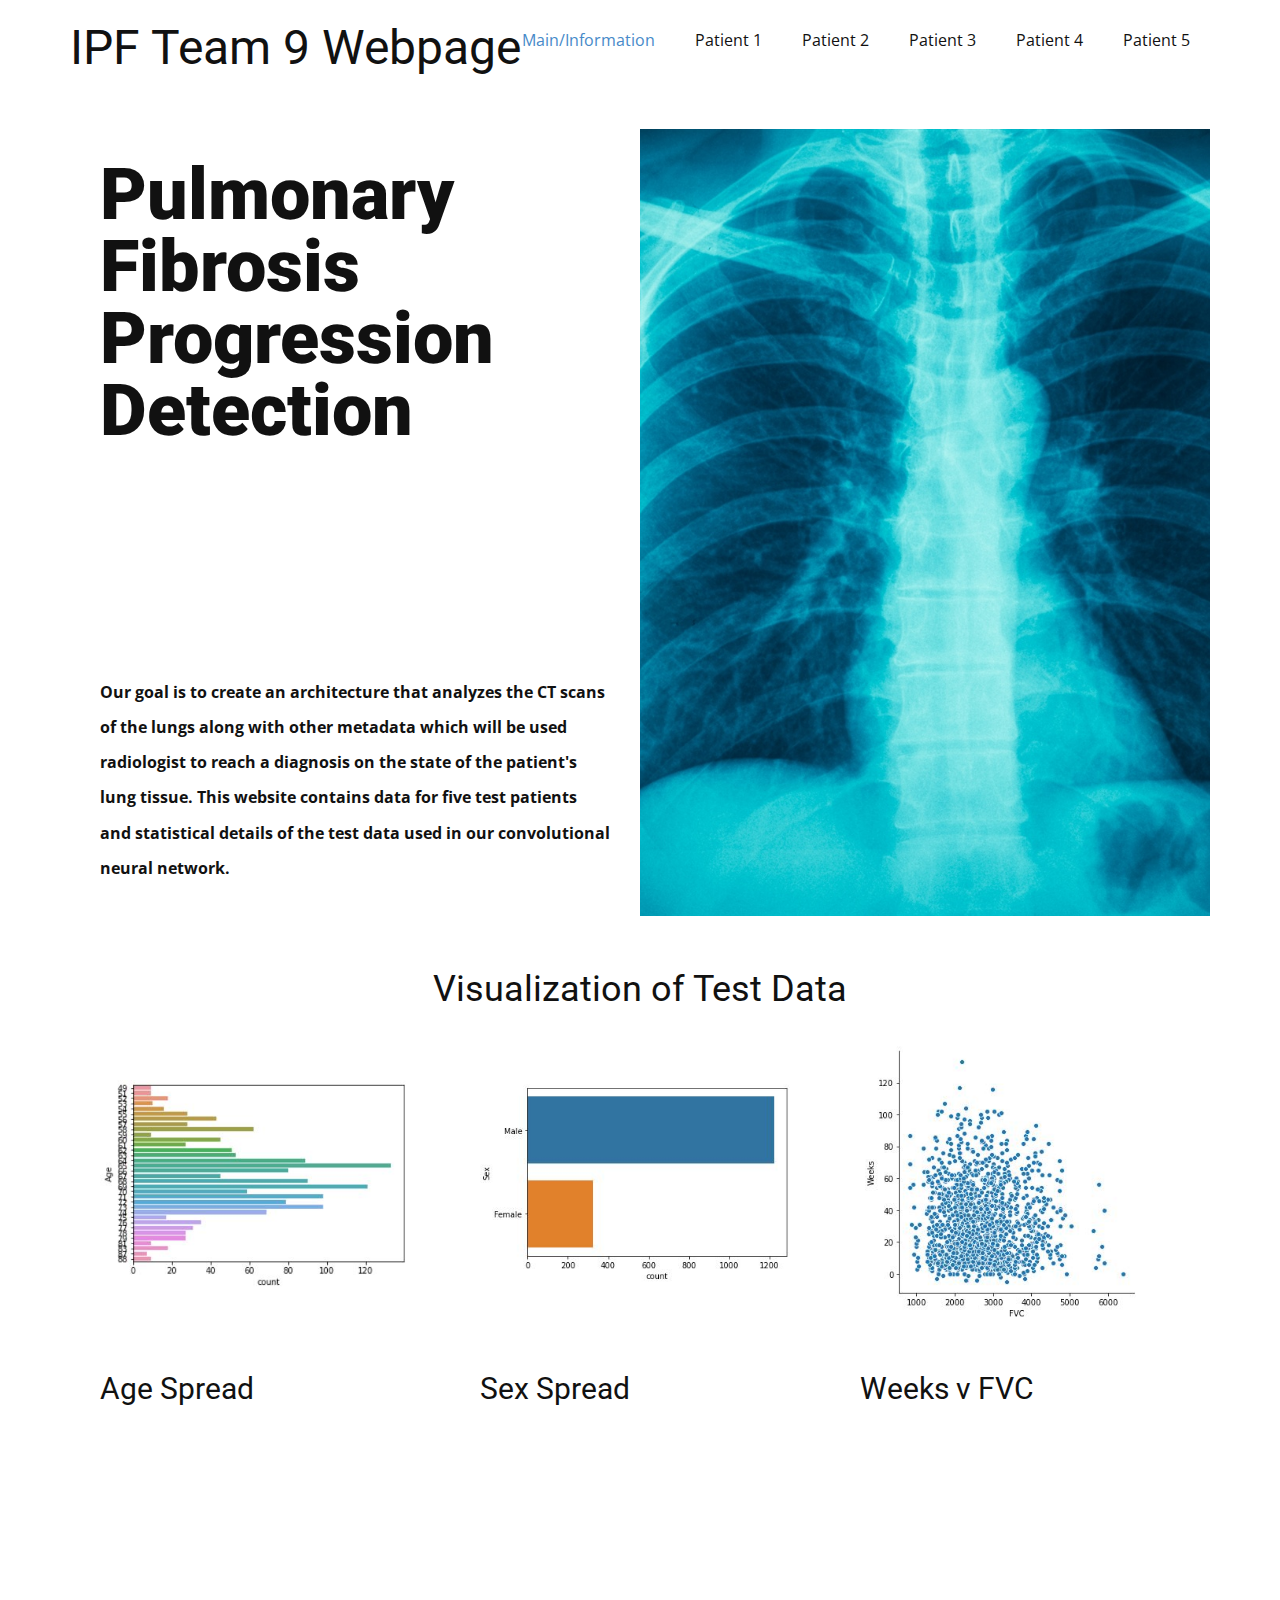
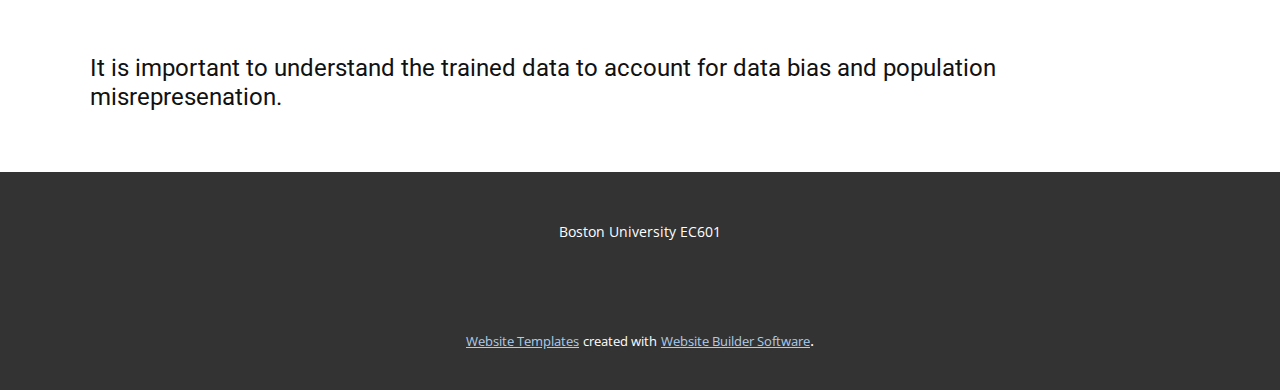
<file: index.html>
<!DOCTYPE html>
<html style="font-size: 16px;">
  <head>
    <meta name="viewport" content="width=device-width, initial-scale=1.0">
    <meta charset="utf-8">
    <meta name="keywords" content="IPF Team 9 Webpage, Pulmonary Fibrosis Progression, 01, 02, 03, 04">
    <meta name="description" content="">
    <meta name="page_type" content="np-template-header-footer-from-plugin">
    <title>Main</title>
    <link rel="stylesheet" href="nicepage.css" media="screen">
<link rel="stylesheet" href="Main.css" media="screen">
    <script class="u-script" type="text/javascript" src="jquery.js" defer=""></script>
    <script class="u-script" type="text/javascript" src="nicepage.js" defer=""></script>
    <meta name="generator" content="Nicepage 3.0.9, nicepage.com">
    <link id="u-theme-google-font" rel="stylesheet" href="https://fonts.googleapis.com/css?family=Roboto:100,100i,300,300i,400,400i,500,500i,700,700i,900,900i|Open+Sans:300,300i,400,400i,600,600i,700,700i,800,800i">
    
    
    
    
    <script type="application/ld+json">{
		"@context": "http://schema.org",
		"@type": "Organization",
		"name": "",
		"url": "index.html"
}</script>
    <meta property="og:title" content="Main">
    <meta property="og:type" content="website">
    <meta name="theme-color" content="#478ac9">
    <link rel="canonical" href="index.html">
    <meta property="og:url" content="index.html">
  </head>
  <body data-home-page="Main.html" data-home-page-title="Main" class="u-body"><header class="u-clearfix u-header u-header" id="sec-a153"><div class="u-clearfix u-sheet u-sheet-1">
        <nav class="u-menu u-menu-dropdown u-offcanvas u-menu-1">
          <div class="menu-collapse" style="font-size: 1rem; letter-spacing: 0px;">
            <a class="u-button-style u-custom-left-right-menu-spacing u-custom-padding-bottom u-custom-top-bottom-menu-spacing u-nav-link u-text-active-palette-1-base u-text-hover-palette-2-base" href="#">
              <svg><use xmlns:xlink="http://www.w3.org/1999/xlink" xlink:href="#menu-hamburger"></use></svg>
              <svg version="1.1" xmlns="http://www.w3.org/2000/svg" xmlns:xlink="http://www.w3.org/1999/xlink"><defs><symbol id="menu-hamburger" viewBox="0 0 16 16" style="width: 16px; height: 16px;"><rect y="1" width="16" height="2"></rect><rect y="7" width="16" height="2"></rect><rect y="13" width="16" height="2"></rect>
</symbol>
</defs></svg>
            </a>
          </div>
          <div class="u-custom-menu u-nav-container">
            <ul class="u-nav u-unstyled u-nav-1"><li class="u-nav-item"><a class="u-button-style u-nav-link u-text-active-palette-1-base u-text-hover-palette-2-base" href="Main.html" style="padding: 10px 20px;">Main/Information</a>
</li><li class="u-nav-item"><a class="u-button-style u-nav-link u-text-active-palette-1-base u-text-hover-palette-2-base" href="Patient-1.html" style="padding: 10px 20px;">Patient 1</a>
</li><li class="u-nav-item"><a class="u-button-style u-nav-link u-text-active-palette-1-base u-text-hover-palette-2-base" href="Patient-2.html" style="padding: 10px 20px;">Patient 2</a>
</li><li class="u-nav-item"><a class="u-button-style u-nav-link u-text-active-palette-1-base u-text-hover-palette-2-base" href="Patient-3.html" style="padding: 10px 20px;">Patient 3</a>
</li><li class="u-nav-item"><a class="u-button-style u-nav-link u-text-active-palette-1-base u-text-hover-palette-2-base" href="Patient-4.html" style="padding: 10px 20px;">Patient 4</a>
</li><li class="u-nav-item"><a class="u-button-style u-nav-link u-text-active-palette-1-base u-text-hover-palette-2-base" href="Patient-5.html" style="padding: 10px 20px;">Patient 5</a>
</li></ul>
          </div>
          <div class="u-custom-menu u-nav-container-collapse">
            <div class="u-black u-container-style u-inner-container-layout u-opacity u-opacity-95 u-sidenav">
              <div class="u-sidenav-overflow">
                <div class="u-menu-close"></div>
                <ul class="u-align-center u-nav u-popupmenu-items u-unstyled u-nav-2"><li class="u-nav-item"><a class="u-button-style u-nav-link" href="Main.html" style="padding: 10px 20px;">Main/Information</a>
</li><li class="u-nav-item"><a class="u-button-style u-nav-link" href="Patient-1.html" style="padding: 10px 20px;">Patient 1</a>
</li><li class="u-nav-item"><a class="u-button-style u-nav-link" href="Patient-2.html" style="padding: 10px 20px;">Patient 2</a>
</li><li class="u-nav-item"><a class="u-button-style u-nav-link" href="Patient-3.html" style="padding: 10px 20px;">Patient 3</a>
</li><li class="u-nav-item"><a class="u-button-style u-nav-link" href="Patient-4.html" style="padding: 10px 20px;">Patient 4</a>
</li><li class="u-nav-item"><a class="u-button-style u-nav-link" href="Patient-5.html" style="padding: 10px 20px;">Patient 5</a>
</li></ul>
              </div>
            </div>
            <div class="u-black u-menu-overlay u-opacity u-opacity-70"></div>
          </div>
        </nav>
        <h1 class="u-heading-font u-text u-text-default u-title u-text-1">IPF Team 9 Webpage</h1>
      </div></header>
    <section class="u-clearfix u-section-1" src="" id="carousel_19a9">
      <div class="u-clearfix u-sheet u-valign-middle-xs u-sheet-1">
        <div class="u-clearfix u-expanded-width u-layout-wrap u-layout-wrap-1">
          <div class="u-layout">
            <div class="u-layout-row">
              <div class="u-align-left u-container-style u-layout-cell u-left-cell u-size-29-lg u-size-30-xl u-size-36-md u-size-36-sm u-size-36-xs u-layout-cell-1">
                <div class="u-container-layout u-valign-bottom-xl u-valign-top-lg u-valign-top-md u-valign-top-sm u-valign-top-xs u-container-layout-1">
                  <h2 class="u-text u-text-1">Pulmonary Fibrosis Progression Detection</h2>
                  <p class="u-text u-text-2">Our goal is to create an architecture that analyzes the CT scans of the lungs along with other metadata which will be used radiologist to reach a diagnosis on the state of the patient's lung tissue. This website contains data for five test patients and statistical details of the test data used in our convolutional neural network.&nbsp;&nbsp;</p>
                </div>
              </div>
              <div class="u-align-right u-container-style u-image u-layout-cell u-right-cell u-size-24-md u-size-24-sm u-size-24-xs u-size-30-xl u-size-31-lg u-image-1" data-image-width="1315" data-image-height="1000">
                <div class="u-container-layout u-container-layout-2"></div>
              </div>
            </div>
          </div>
        </div>
      </div>
    </section>
    <section class="u-clearfix u-section-2" id="sec-7058">
      <div class="u-clearfix u-sheet u-sheet-1">
        <h2 class="u-heading-font u-subtitle u-text u-text-default u-text-1">Visualization of Test Data</h2>
        <div class="u-list u-repeater u-list-1">
          <div class="u-container-style u-list-item u-repeater-item">
            <div class="u-container-layout u-similar-container u-container-layout-1">
              <img alt="" class="u-image u-image-contain u-image-default u-image-1" src="images/agecount.JPG">
              <h3 class="u-text u-text-2">Age Spread</h3>
            </div>
          </div>
          <div class="u-container-style u-list-item u-repeater-item">
            <div class="u-container-layout u-similar-container u-container-layout-2">
              <img alt="" class="u-image u-image-contain u-image-default u-image-2" src="images/sexcount.JPG">
              <h3 class="u-text u-text-3">Sex Spread</h3>
            </div>
          </div>
          <div class="u-container-style u-list-item u-repeater-item">
            <div class="u-container-layout u-similar-container u-container-layout-3">
              <img alt="" class="u-image u-image-contain u-image-default u-image-3" src="images/weeksVFVC.JPG">
              <h3 class="u-text u-text-4">Weeks v FVC</h3>
            </div>
          </div>
        </div>
      </div>
    </section>
    <section class="u-align-center u-clearfix u-section-3" id="sec-1619">
      <div class="u-clearfix u-sheet u-valign-middle u-sheet-1">
        <h4 class="u-align-left u-text u-text-1">It is important to understand the trained data to account for data bias and population misrepresenation.</h4>
      </div>
    </section>
    
    
    <footer class="u-align-center u-clearfix u-footer u-grey-80 u-footer" id="sec-e229"><div class="u-clearfix u-sheet u-sheet-1">
        <p class="u-small-text u-text u-text-variant u-text-1">Boston University EC601</p>
      </div></footer>
    <section class="u-backlink u-clearfix u-grey-80">
      <a class="u-link" href="https://nicepage.com/website-templates" target="_blank">
        <span>Website Templates</span>
      </a>
      <p class="u-text">
        <span>created with</span>
      </p>
      <a class="u-link" href="https://nicepage.com/" target="_blank">
        <span>Website Builder Software</span>
      </a>. 
    </section>
  </body>
</html>
</file>
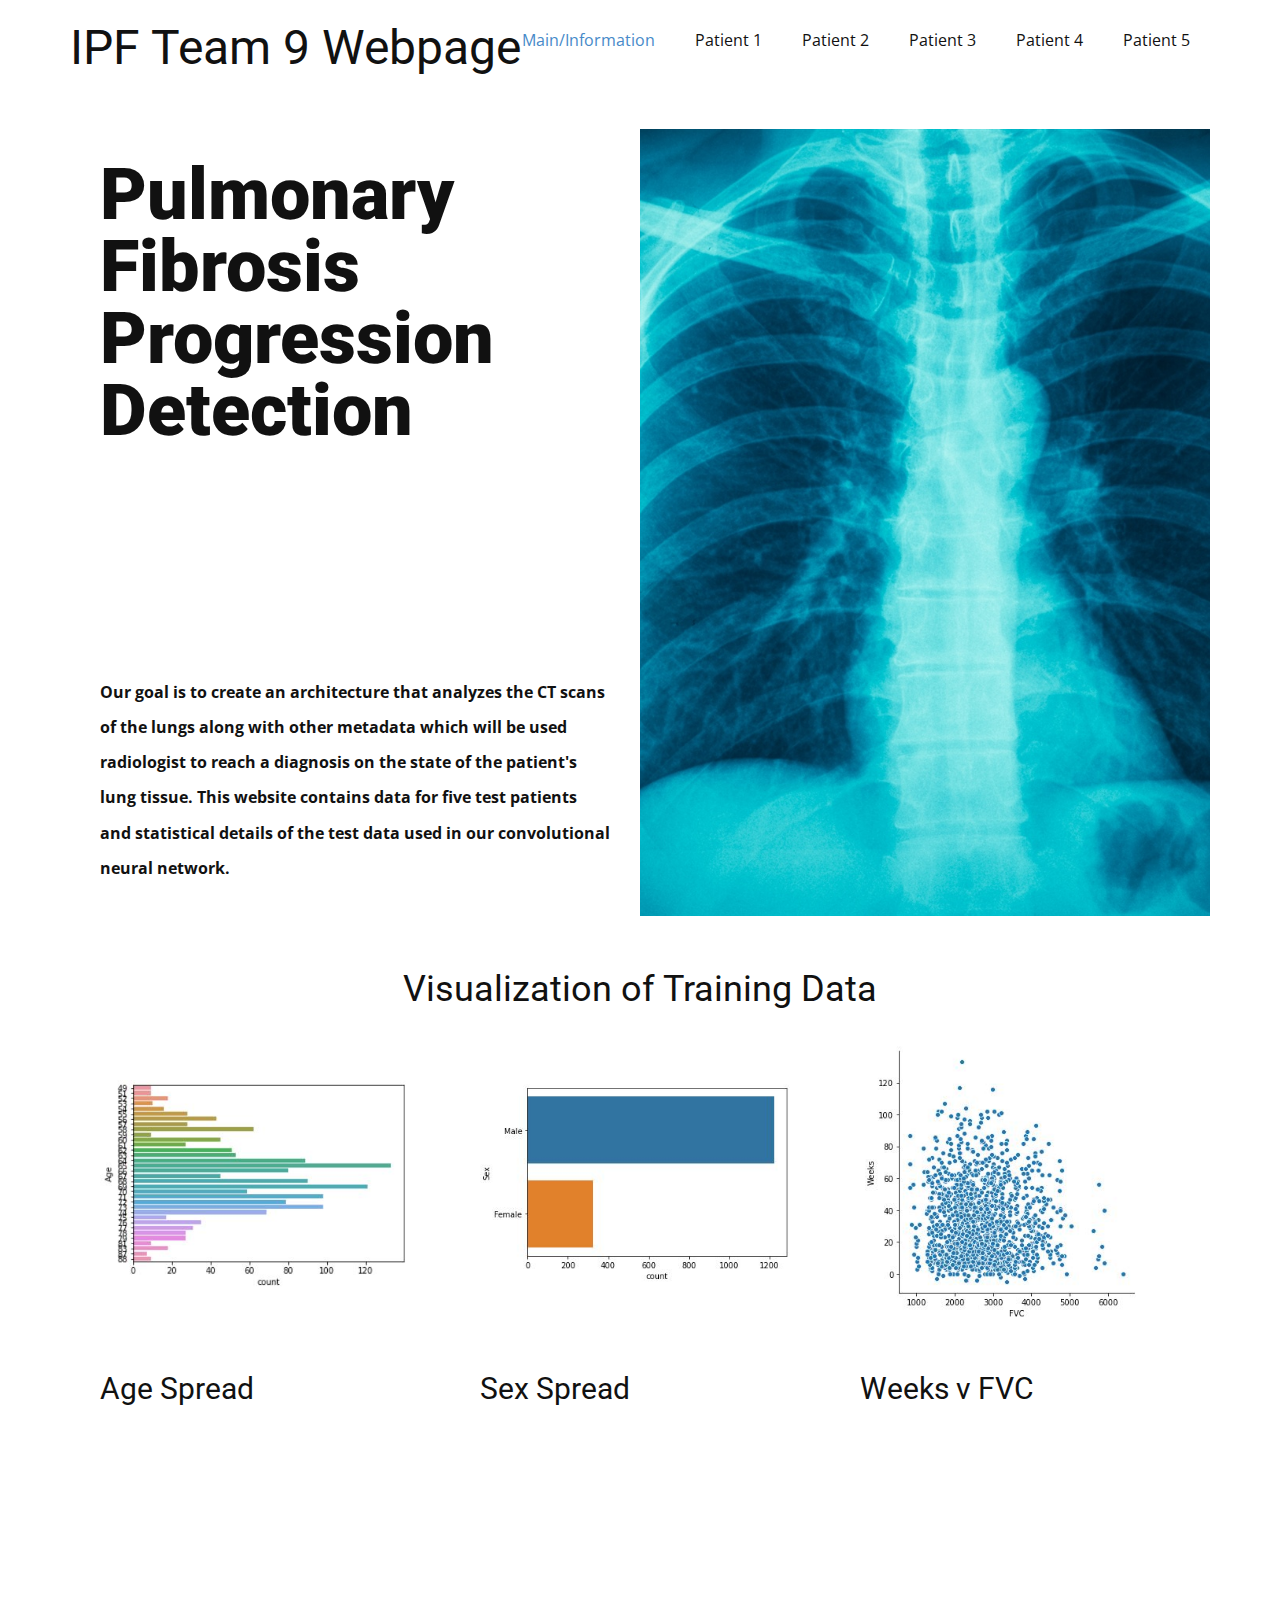
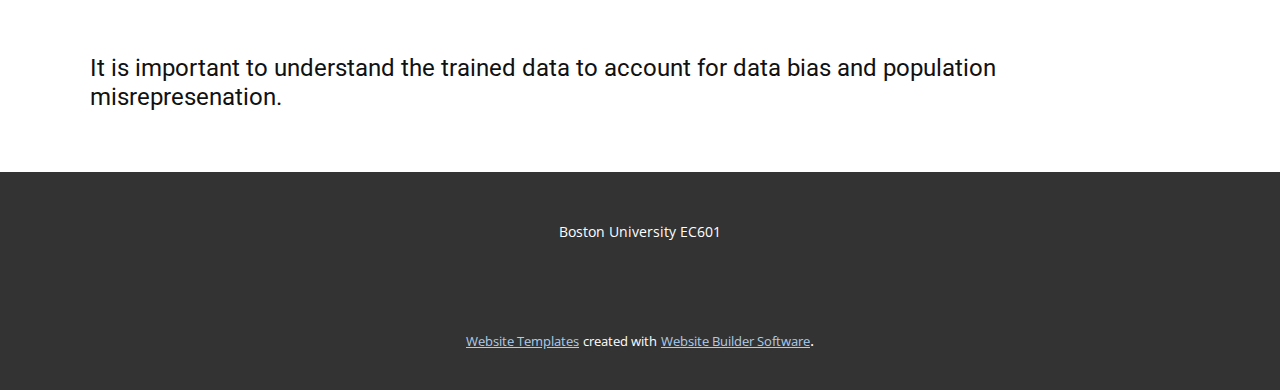
<file: Main.html>
<!DOCTYPE html>
<html style="font-size: 16px;">
  <head>
    <meta name="viewport" content="width=device-width, initial-scale=1.0">
    <meta charset="utf-8">
    <meta name="keywords" content="IPF Team 9 Webpage, Pulmonary Fibrosis Progression, 01, 02, 03, 04">
    <meta name="description" content="">
    <meta name="page_type" content="np-template-header-footer-from-plugin">
    <title>Main</title>
    <link rel="stylesheet" href="nicepage.css" media="screen">
<link rel="stylesheet" href="Main.css" media="screen">
    <script class="u-script" type="text/javascript" src="jquery.js" defer=""></script>
    <script class="u-script" type="text/javascript" src="nicepage.js" defer=""></script>
    <meta name="generator" content="Nicepage 3.0.9, nicepage.com">
    <link id="u-theme-google-font" rel="stylesheet" href="https://fonts.googleapis.com/css?family=Roboto:100,100i,300,300i,400,400i,500,500i,700,700i,900,900i|Open+Sans:300,300i,400,400i,600,600i,700,700i,800,800i">
    
    
    
    
    <script type="application/ld+json">{
		"@context": "http://schema.org",
		"@type": "Organization",
		"name": "",
		"url": "index.html"
}</script>
    <meta property="og:title" content="Main">
    <meta property="og:type" content="website">
    <meta name="theme-color" content="#478ac9">
    <link rel="canonical" href="index.html">
    <meta property="og:url" content="index.html">
  </head>
  <body class="u-body"><header class="u-clearfix u-header u-header" id="sec-a153"><div class="u-clearfix u-sheet u-sheet-1">
        <nav class="u-menu u-menu-dropdown u-offcanvas u-menu-1">
          <div class="menu-collapse" style="font-size: 1rem; letter-spacing: 0px;">
            <a class="u-button-style u-custom-left-right-menu-spacing u-custom-padding-bottom u-custom-top-bottom-menu-spacing u-nav-link u-text-active-palette-1-base u-text-hover-palette-2-base" href="#">
              <svg><use xmlns:xlink="http://www.w3.org/1999/xlink" xlink:href="#menu-hamburger"></use></svg>
              <svg version="1.1" xmlns="http://www.w3.org/2000/svg" xmlns:xlink="http://www.w3.org/1999/xlink"><defs><symbol id="menu-hamburger" viewBox="0 0 16 16" style="width: 16px; height: 16px;"><rect y="1" width="16" height="2"></rect><rect y="7" width="16" height="2"></rect><rect y="13" width="16" height="2"></rect>
</symbol>
</defs></svg>
            </a>
          </div>
          <div class="u-custom-menu u-nav-container">
            <ul class="u-nav u-unstyled u-nav-1"><li class="u-nav-item"><a class="u-button-style u-nav-link u-text-active-palette-1-base u-text-hover-palette-2-base" href="Main.html" style="padding: 10px 20px;">Main/Information</a>
</li><li class="u-nav-item"><a class="u-button-style u-nav-link u-text-active-palette-1-base u-text-hover-palette-2-base" href="Patient-1.html" style="padding: 10px 20px;">Patient 1</a>
</li><li class="u-nav-item"><a class="u-button-style u-nav-link u-text-active-palette-1-base u-text-hover-palette-2-base" href="Patient-2.html" style="padding: 10px 20px;">Patient 2</a>
</li><li class="u-nav-item"><a class="u-button-style u-nav-link u-text-active-palette-1-base u-text-hover-palette-2-base" href="Patient-3.html" style="padding: 10px 20px;">Patient 3</a>
</li><li class="u-nav-item"><a class="u-button-style u-nav-link u-text-active-palette-1-base u-text-hover-palette-2-base" href="Patient-4.html" style="padding: 10px 20px;">Patient 4</a>
</li><li class="u-nav-item"><a class="u-button-style u-nav-link u-text-active-palette-1-base u-text-hover-palette-2-base" href="Patient-5.html" style="padding: 10px 20px;">Patient 5</a>
</li></ul>
          </div>
          <div class="u-custom-menu u-nav-container-collapse">
            <div class="u-black u-container-style u-inner-container-layout u-opacity u-opacity-95 u-sidenav">
              <div class="u-sidenav-overflow">
                <div class="u-menu-close"></div>
                <ul class="u-align-center u-nav u-popupmenu-items u-unstyled u-nav-2"><li class="u-nav-item"><a class="u-button-style u-nav-link" href="Main.html" style="padding: 10px 20px;">Main/Information</a>
</li><li class="u-nav-item"><a class="u-button-style u-nav-link" href="Patient-1.html" style="padding: 10px 20px;">Patient 1</a>
</li><li class="u-nav-item"><a class="u-button-style u-nav-link" href="Patient-2.html" style="padding: 10px 20px;">Patient 2</a>
</li><li class="u-nav-item"><a class="u-button-style u-nav-link" href="Patient-3.html" style="padding: 10px 20px;">Patient 3</a>
</li><li class="u-nav-item"><a class="u-button-style u-nav-link" href="Patient-4.html" style="padding: 10px 20px;">Patient 4</a>
</li><li class="u-nav-item"><a class="u-button-style u-nav-link" href="Patient-5.html" style="padding: 10px 20px;">Patient 5</a>
</li></ul>
              </div>
            </div>
            <div class="u-black u-menu-overlay u-opacity u-opacity-70"></div>
          </div>
        </nav>
        <h1 class="u-heading-font u-text u-text-default u-title u-text-1">IPF Team 9 Webpage</h1>
      </div></header>
    <section class="u-clearfix u-section-1" src="" id="carousel_19a9">
      <div class="u-clearfix u-sheet u-valign-middle-xs u-sheet-1">
        <div class="u-clearfix u-expanded-width u-layout-wrap u-layout-wrap-1">
          <div class="u-layout">
            <div class="u-layout-row">
              <div class="u-align-left u-container-style u-layout-cell u-left-cell u-size-29-lg u-size-30-xl u-size-36-md u-size-36-sm u-size-36-xs u-layout-cell-1">
                <div class="u-container-layout u-valign-bottom-xl u-valign-top-lg u-valign-top-md u-valign-top-sm u-valign-top-xs u-container-layout-1">
                  <h2 class="u-text u-text-1">Pulmonary Fibrosis Progression Detection</h2>
                  <p class="u-text u-text-2">Our goal is to create an architecture that analyzes the CT scans of the lungs along with other metadata which will be used radiologist to reach a diagnosis on the state of the patient's lung tissue. This website contains data for five test patients and statistical details of the test data used in our convolutional neural network.&nbsp;&nbsp;</p>
                </div>
              </div>
              <div class="u-align-right u-container-style u-image u-layout-cell u-right-cell u-size-24-md u-size-24-sm u-size-24-xs u-size-30-xl u-size-31-lg u-image-1" data-image-width="1315" data-image-height="1000">
                <div class="u-container-layout u-container-layout-2"></div>
              </div>
            </div>
          </div>
        </div>
      </div>
    </section>
    <section class="u-clearfix u-section-2" id="sec-7058">
      <div class="u-clearfix u-sheet u-sheet-1">
        <h2 class="u-heading-font u-subtitle u-text u-text-default u-text-1">Visualization of Training Data</h2>
        <div class="u-list u-repeater u-list-1">
          <div class="u-container-style u-list-item u-repeater-item">
            <div class="u-container-layout u-similar-container u-container-layout-1">
              <img alt="" class="u-image u-image-contain u-image-default u-image-1" src="images/agecount.JPG">
              <h3 class="u-text u-text-2">Age Spread</h3>
            </div>
          </div>
          <div class="u-container-style u-list-item u-repeater-item">
            <div class="u-container-layout u-similar-container u-container-layout-2">
              <img alt="" class="u-image u-image-contain u-image-default u-image-2" src="images/sexcount.JPG">
              <h3 class="u-text u-text-3">Sex Spread</h3>
            </div>
          </div>
          <div class="u-container-style u-list-item u-repeater-item">
            <div class="u-container-layout u-similar-container u-container-layout-3">
              <img alt="" class="u-image u-image-contain u-image-default u-image-3" src="images/weeksVFVC.JPG">
              <h3 class="u-text u-text-4">Weeks v FVC</h3>
            </div>
          </div>
        </div>
      </div>
    </section>
    <section class="u-align-center u-clearfix u-section-3" id="sec-1619">
      <div class="u-clearfix u-sheet u-valign-middle u-sheet-1">
        <h4 class="u-align-left u-text u-text-1">It is important to understand the trained data to account for data bias and population misrepresenation.</h4>
      </div>
    </section>
    
    
    <footer class="u-align-center u-clearfix u-footer u-grey-80 u-footer" id="sec-e229"><div class="u-clearfix u-sheet u-sheet-1">
        <p class="u-small-text u-text u-text-variant u-text-1">Boston University EC601</p>
      </div></footer>
    <section class="u-backlink u-clearfix u-grey-80">
      <a class="u-link" href="https://nicepage.com/website-templates" target="_blank">
        <span>Website Templates</span>
      </a>
      <p class="u-text">
        <span>created with</span>
      </p>
      <a class="u-link" href="https://nicepage.com/" target="_blank">
        <span>Website Builder Software</span>
      </a>. 
    </section>
  </body>
</html>
</file>
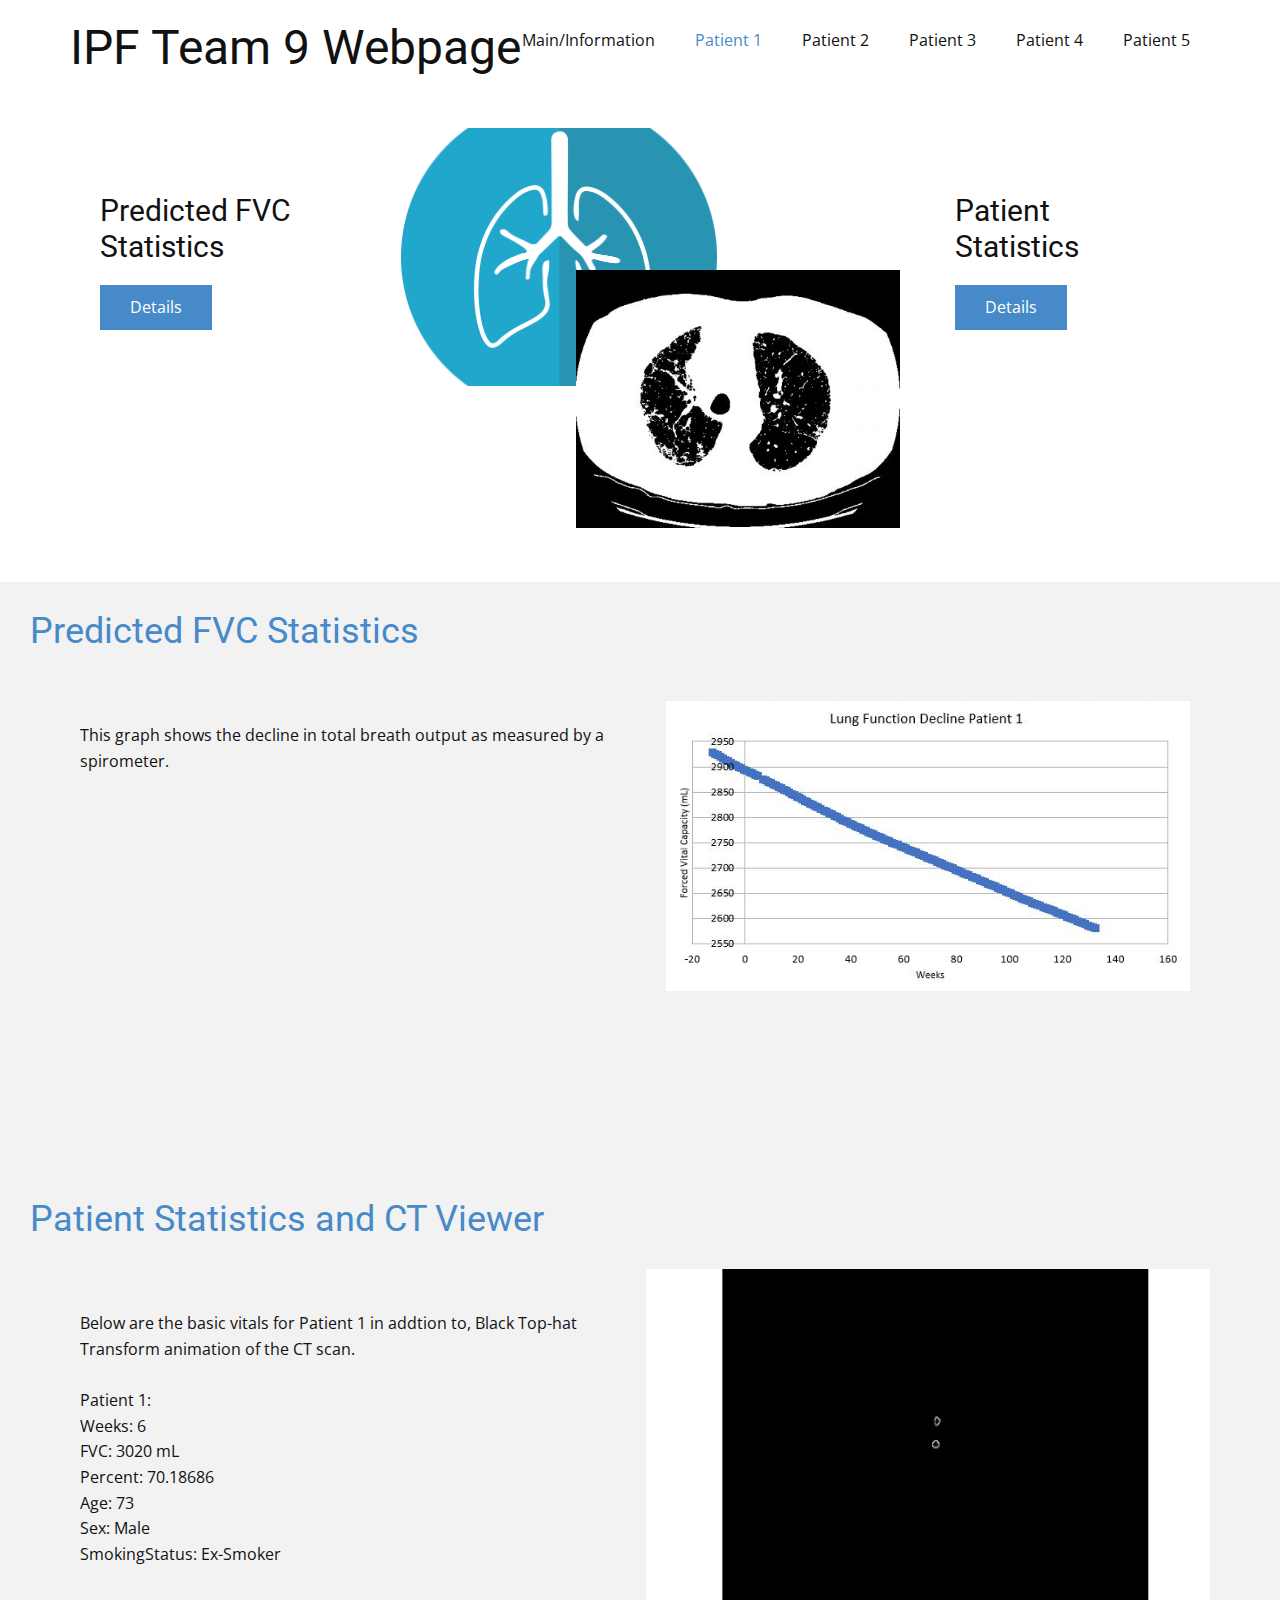
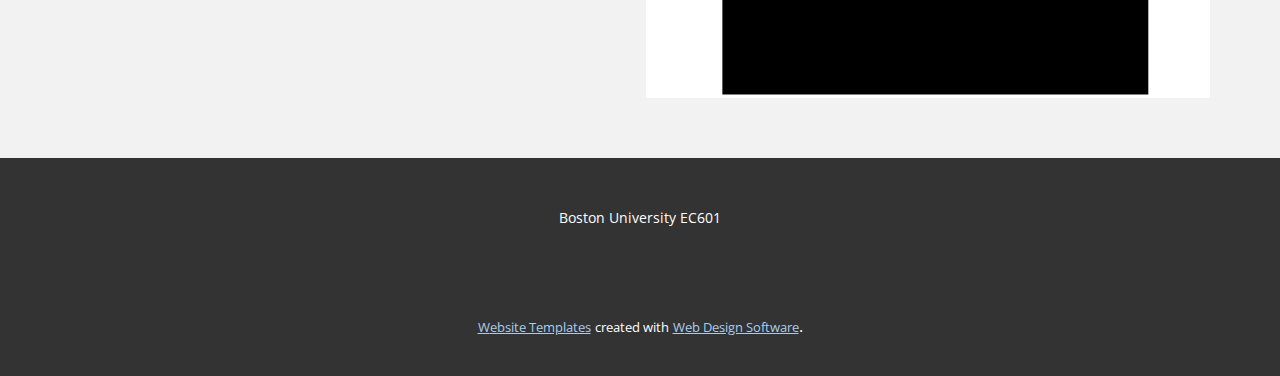
<file: Patient-1.html>
<!DOCTYPE html>
<html style="font-size: 16px;">
  <head>
    <meta name="viewport" content="width=device-width, initial-scale=1.0">
    <meta charset="utf-8">
    <meta name="keywords" content="IPF Team 9 Webpage">
    <meta name="description" content="">
    <meta name="page_type" content="np-template-header-footer-from-plugin">
    <title>Patient 1</title>
    <link rel="stylesheet" href="nicepage.css" media="screen">
<link rel="stylesheet" href="Patient-1.css" media="screen">
    <script class="u-script" type="text/javascript" src="jquery.js" defer=""></script>
    <script class="u-script" type="text/javascript" src="nicepage.js" defer=""></script>
    <meta name="generator" content="Nicepage 3.0.9, nicepage.com">
    <link id="u-theme-google-font" rel="stylesheet" href="https://fonts.googleapis.com/css?family=Roboto:100,100i,300,300i,400,400i,500,500i,700,700i,900,900i|Open+Sans:300,300i,400,400i,600,600i,700,700i,800,800i">
    
    
    
    
    <script type="application/ld+json">{
		"@context": "http://schema.org",
		"@type": "Organization",
		"name": "",
		"url": "index.html"
}</script>
    <meta property="og:title" content="Patient 1">
    <meta property="og:type" content="website">
    <meta name="theme-color" content="#478ac9">
    <link rel="canonical" href="index.html">
    <meta property="og:url" content="index.html">
  </head>
  <body class="u-body"><header class="u-clearfix u-header u-header" id="sec-a153"><div class="u-clearfix u-sheet u-sheet-1">
        <nav class="u-menu u-menu-dropdown u-offcanvas u-menu-1">
          <div class="menu-collapse" style="font-size: 1rem; letter-spacing: 0px;">
            <a class="u-button-style u-custom-left-right-menu-spacing u-custom-padding-bottom u-custom-top-bottom-menu-spacing u-nav-link u-text-active-palette-1-base u-text-hover-palette-2-base" href="#">
              <svg><use xmlns:xlink="http://www.w3.org/1999/xlink" xlink:href="#menu-hamburger"></use></svg>
              <svg version="1.1" xmlns="http://www.w3.org/2000/svg" xmlns:xlink="http://www.w3.org/1999/xlink"><defs><symbol id="menu-hamburger" viewBox="0 0 16 16" style="width: 16px; height: 16px;"><rect y="1" width="16" height="2"></rect><rect y="7" width="16" height="2"></rect><rect y="13" width="16" height="2"></rect>
</symbol>
</defs></svg>
            </a>
          </div>
          <div class="u-custom-menu u-nav-container">
            <ul class="u-nav u-unstyled u-nav-1"><li class="u-nav-item"><a class="u-button-style u-nav-link u-text-active-palette-1-base u-text-hover-palette-2-base" href="Main.html" style="padding: 10px 20px;">Main/Information</a>
</li><li class="u-nav-item"><a class="u-button-style u-nav-link u-text-active-palette-1-base u-text-hover-palette-2-base" href="Patient-1.html" style="padding: 10px 20px;">Patient 1</a>
</li><li class="u-nav-item"><a class="u-button-style u-nav-link u-text-active-palette-1-base u-text-hover-palette-2-base" href="Patient-2.html" style="padding: 10px 20px;">Patient 2</a>
</li><li class="u-nav-item"><a class="u-button-style u-nav-link u-text-active-palette-1-base u-text-hover-palette-2-base" href="Patient-3.html" style="padding: 10px 20px;">Patient 3</a>
</li><li class="u-nav-item"><a class="u-button-style u-nav-link u-text-active-palette-1-base u-text-hover-palette-2-base" href="Patient-4.html" style="padding: 10px 20px;">Patient 4</a>
</li><li class="u-nav-item"><a class="u-button-style u-nav-link u-text-active-palette-1-base u-text-hover-palette-2-base" href="Patient-5.html" style="padding: 10px 20px;">Patient 5</a>
</li></ul>
          </div>
          <div class="u-custom-menu u-nav-container-collapse">
            <div class="u-black u-container-style u-inner-container-layout u-opacity u-opacity-95 u-sidenav">
              <div class="u-sidenav-overflow">
                <div class="u-menu-close"></div>
                <ul class="u-align-center u-nav u-popupmenu-items u-unstyled u-nav-2"><li class="u-nav-item"><a class="u-button-style u-nav-link" href="Main.html" style="padding: 10px 20px;">Main/Information</a>
</li><li class="u-nav-item"><a class="u-button-style u-nav-link" href="Patient-1.html" style="padding: 10px 20px;">Patient 1</a>
</li><li class="u-nav-item"><a class="u-button-style u-nav-link" href="Patient-2.html" style="padding: 10px 20px;">Patient 2</a>
</li><li class="u-nav-item"><a class="u-button-style u-nav-link" href="Patient-3.html" style="padding: 10px 20px;">Patient 3</a>
</li><li class="u-nav-item"><a class="u-button-style u-nav-link" href="Patient-4.html" style="padding: 10px 20px;">Patient 4</a>
</li><li class="u-nav-item"><a class="u-button-style u-nav-link" href="Patient-5.html" style="padding: 10px 20px;">Patient 5</a>
</li></ul>
              </div>
            </div>
            <div class="u-black u-menu-overlay u-opacity u-opacity-70"></div>
          </div>
        </nav>
        <h1 class="u-heading-font u-text u-text-default u-title u-text-1">IPF Team 9 Webpage</h1>
      </div></header>
    <section class="u-clearfix u-section-1" id="sec-35fa">
      <div class="u-clearfix u-sheet u-sheet-1">
        <div class="u-clearfix u-expanded-width u-layout-wrap u-layout-wrap-1">
          <div class="u-layout">
            <div class="u-layout-row">
              <div class="u-align-left u-container-style u-layout-cell u-left-cell u-size-15 u-layout-cell-1">
                <div class="u-container-layout u-container-layout-1">
                  <h3 class="u-text u-text-1">Predicted FVC Statistics</h3>
                  <a href="Patient-1.html#sec-2309" data-page-id="67216051" class="u-btn u-button-style u-btn-1">Details</a>
                </div>
              </div>
              <div class="u-container-style u-layout-cell u-size-30 u-layout-cell-2">
                <div class="u-container-layout">
                  <img alt="" class="u-align-left u-image u-image-default u-image-1" data-image-width="1280" data-image-height="1280" src="images/54e8d5404852a414f6da8c7dda793678153bdee757596c48732f7cd79e48c051b8_1280.png">
                  <img alt="" class="u-align-left u-image u-image-default u-image-2" src="images/RawP1.JPG">
                </div>
              </div>
              <div class="u-align-left u-container-style u-layout-cell u-right-cell u-size-15 u-layout-cell-3">
                <div class="u-container-layout u-container-layout-3">
                  <h3 class="u-text u-text-2">Patient Statistics</h3>
                  <a href="Patient-1.html#carousel_a9be" data-page-id="67216051" class="u-btn u-button-style u-btn-2">Details</a>
                </div>
              </div>
            </div>
          </div>
        </div>
      </div>
    </section>
    <section class="u-clearfix u-section-2" id="carousel_a9be">
      <div class="u-clearfix u-expanded-width u-gutter-0 u-layout-spacing-top u-layout-wrap u-layout-wrap-1">
        <div class="u-layout">
          <div class="u-layout-row">
            <div class="u-align-left u-container-style u-grey-5 u-layout-cell u-left-cell u-size-60 u-layout-cell-1" src="">
              <div class="u-container-layout u-valign-top u-container-layout-1">
                <h2 class="u-text u-text-palette-1-base u-text-1">Predicted FVC Statistics</h2>
                <p class="u-text u-text-2">This graph shows the decline in total breath output as measured by a spirometer.</p>
              </div>
            </div>
          </div>
        </div>
      </div>
      <div class="u-clearfix u-gutter-30 u-layout-wrap u-layout-wrap-2">
        <div class="u-layout">
          <div class="u-layout-row">
            <div class="u-align-left u-container-style u-layout-cell u-size-60 u-layout-cell-2">
              <div class="u-container-layout u-valign-top u-container-layout-2">
                <img class="u-expand-resize u-expanded-width u-image u-image-1" src="images/Gp12.JPG" data-image-width="602" data-image-height="339">
              </div>
            </div>
          </div>
        </div>
      </div>
    </section>
    <section class="u-clearfix u-section-3" id="carousel_0210">
      <div class="u-clearfix u-expanded-width u-gutter-0 u-layout-spacing-top u-layout-wrap u-layout-wrap-1">
        <div class="u-layout">
          <div class="u-layout-row">
            <div class="u-align-left u-container-style u-grey-5 u-layout-cell u-left-cell u-size-60 u-layout-cell-1" src="">
              <div class="u-container-layout u-valign-top u-container-layout-1">
                <h2 class="u-text u-text-palette-1-base u-text-1">Patient Statistics and CT Viewer</h2>
                <p class="u-text u-text-2">Below are the basic vitals for Patient 1 in addtion to, Black Top-hat Transform animation of the CT scan.&nbsp;<br>
                  <br>Patient 1:<br>Weeks: 6<br>FVC: 3020 mL<br>Percent: 70.18686<br>Age: 73<br>Sex: Male<br>SmokingStatus: Ex-Smoker
                </p>
              </div>
            </div>
          </div>
        </div>
      </div>
      <div class="u-clearfix u-gutter-30 u-layout-wrap u-layout-wrap-2">
        <div class="u-layout">
          <div class="u-layout-row">
            <div class="u-align-left u-container-style u-layout-cell u-size-60 u-layout-cell-2">
              <div class="u-container-layout u-container-layout-2">
                <div class="u-align-left u-expanded u-uploaded-video u-video">
                  <div class="embed-responsive">
                    <video class="embed-responsive-item" loop="" muted="" autoplay="autoplay" playsinline="">
                      <source src="files/P1CT-1.mp4" type="video/mp4">
                      <p>Your browser does not support HTML5 video.</p>
                    </video>
                  </div>
                </div>
              </div>
            </div>
          </div>
        </div>
      </div>
    </section>
    
    
    <footer class="u-align-center u-clearfix u-footer u-grey-80 u-footer" id="sec-e229"><div class="u-clearfix u-sheet u-sheet-1">
        <p class="u-small-text u-text u-text-variant u-text-1">Boston University EC601</p>
      </div></footer>
    <section class="u-backlink u-clearfix u-grey-80">
      <a class="u-link" href="https://nicepage.com/website-templates" target="_blank">
        <span>Website Templates</span>
      </a>
      <p class="u-text">
        <span>created with</span>
      </p>
      <a class="u-link" href="https://nicepage.com/" target="_blank">
        <span>Web Design Software</span>
      </a>. 
    </section>
  </body>
</html>
</file>
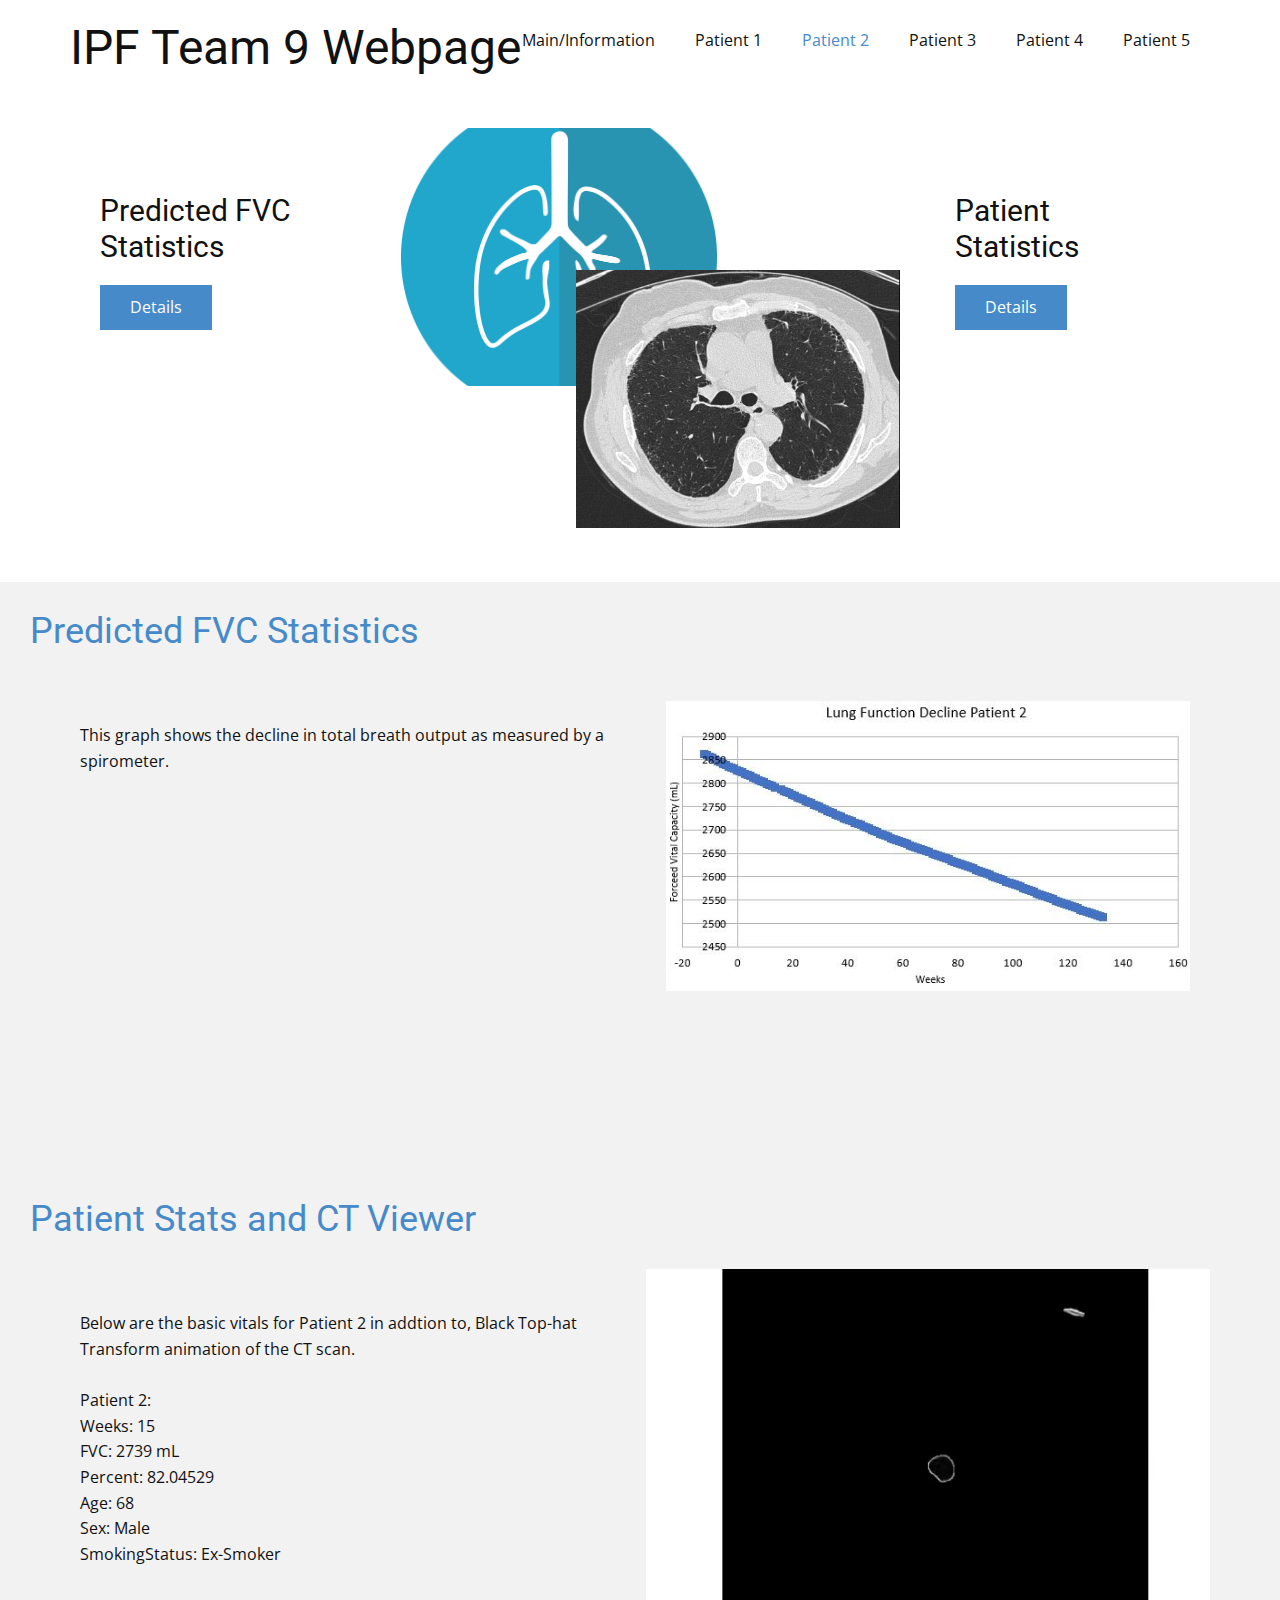
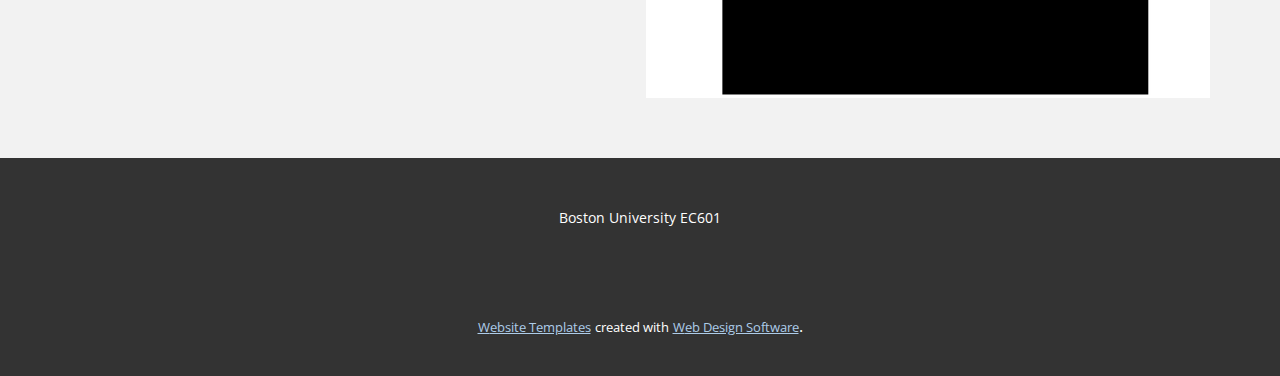
<file: Patient-2.html>
<!DOCTYPE html>
<html style="font-size: 16px;">
  <head>
    <meta name="viewport" content="width=device-width, initial-scale=1.0">
    <meta charset="utf-8">
    <meta name="keywords" content="IPF Team 9 Webpage">
    <meta name="description" content="">
    <meta name="page_type" content="np-template-header-footer-from-plugin">
    <title>Patient 2</title>
    <link rel="stylesheet" href="nicepage.css" media="screen">
<link rel="stylesheet" href="Patient-2.css" media="screen">
    <script class="u-script" type="text/javascript" src="jquery.js" defer=""></script>
    <script class="u-script" type="text/javascript" src="nicepage.js" defer=""></script>
    <meta name="generator" content="Nicepage 3.0.9, nicepage.com">
    <link id="u-theme-google-font" rel="stylesheet" href="https://fonts.googleapis.com/css?family=Roboto:100,100i,300,300i,400,400i,500,500i,700,700i,900,900i|Open+Sans:300,300i,400,400i,600,600i,700,700i,800,800i">
    
    
    
    
    <script type="application/ld+json">{
		"@context": "http://schema.org",
		"@type": "Organization",
		"name": "",
		"url": "index.html"
}</script>
    <meta property="og:title" content="Patient 2">
    <meta property="og:type" content="website">
    <meta name="theme-color" content="#478ac9">
    <link rel="canonical" href="index.html">
    <meta property="og:url" content="index.html">
  </head>
  <body class="u-body"><header class="u-clearfix u-header u-header" id="sec-a153"><div class="u-clearfix u-sheet u-sheet-1">
        <nav class="u-menu u-menu-dropdown u-offcanvas u-menu-1">
          <div class="menu-collapse" style="font-size: 1rem; letter-spacing: 0px;">
            <a class="u-button-style u-custom-left-right-menu-spacing u-custom-padding-bottom u-custom-top-bottom-menu-spacing u-nav-link u-text-active-palette-1-base u-text-hover-palette-2-base" href="#">
              <svg><use xmlns:xlink="http://www.w3.org/1999/xlink" xlink:href="#menu-hamburger"></use></svg>
              <svg version="1.1" xmlns="http://www.w3.org/2000/svg" xmlns:xlink="http://www.w3.org/1999/xlink"><defs><symbol id="menu-hamburger" viewBox="0 0 16 16" style="width: 16px; height: 16px;"><rect y="1" width="16" height="2"></rect><rect y="7" width="16" height="2"></rect><rect y="13" width="16" height="2"></rect>
</symbol>
</defs></svg>
            </a>
          </div>
          <div class="u-custom-menu u-nav-container">
            <ul class="u-nav u-unstyled u-nav-1"><li class="u-nav-item"><a class="u-button-style u-nav-link u-text-active-palette-1-base u-text-hover-palette-2-base" href="Main.html" style="padding: 10px 20px;">Main/Information</a>
</li><li class="u-nav-item"><a class="u-button-style u-nav-link u-text-active-palette-1-base u-text-hover-palette-2-base" href="Patient-1.html" style="padding: 10px 20px;">Patient 1</a>
</li><li class="u-nav-item"><a class="u-button-style u-nav-link u-text-active-palette-1-base u-text-hover-palette-2-base" href="Patient-2.html" style="padding: 10px 20px;">Patient 2</a>
</li><li class="u-nav-item"><a class="u-button-style u-nav-link u-text-active-palette-1-base u-text-hover-palette-2-base" href="Patient-3.html" style="padding: 10px 20px;">Patient 3</a>
</li><li class="u-nav-item"><a class="u-button-style u-nav-link u-text-active-palette-1-base u-text-hover-palette-2-base" href="Patient-4.html" style="padding: 10px 20px;">Patient 4</a>
</li><li class="u-nav-item"><a class="u-button-style u-nav-link u-text-active-palette-1-base u-text-hover-palette-2-base" href="Patient-5.html" style="padding: 10px 20px;">Patient 5</a>
</li></ul>
          </div>
          <div class="u-custom-menu u-nav-container-collapse">
            <div class="u-black u-container-style u-inner-container-layout u-opacity u-opacity-95 u-sidenav">
              <div class="u-sidenav-overflow">
                <div class="u-menu-close"></div>
                <ul class="u-align-center u-nav u-popupmenu-items u-unstyled u-nav-2"><li class="u-nav-item"><a class="u-button-style u-nav-link" href="Main.html" style="padding: 10px 20px;">Main/Information</a>
</li><li class="u-nav-item"><a class="u-button-style u-nav-link" href="Patient-1.html" style="padding: 10px 20px;">Patient 1</a>
</li><li class="u-nav-item"><a class="u-button-style u-nav-link" href="Patient-2.html" style="padding: 10px 20px;">Patient 2</a>
</li><li class="u-nav-item"><a class="u-button-style u-nav-link" href="Patient-3.html" style="padding: 10px 20px;">Patient 3</a>
</li><li class="u-nav-item"><a class="u-button-style u-nav-link" href="Patient-4.html" style="padding: 10px 20px;">Patient 4</a>
</li><li class="u-nav-item"><a class="u-button-style u-nav-link" href="Patient-5.html" style="padding: 10px 20px;">Patient 5</a>
</li></ul>
              </div>
            </div>
            <div class="u-black u-menu-overlay u-opacity u-opacity-70"></div>
          </div>
        </nav>
        <h1 class="u-heading-font u-text u-text-default u-title u-text-1">IPF Team 9 Webpage</h1>
      </div></header>
    <section class="u-clearfix u-section-1" id="sec-35fa">
      <div class="u-clearfix u-sheet u-sheet-1">
        <div class="u-clearfix u-expanded-width u-layout-wrap u-layout-wrap-1">
          <div class="u-layout">
            <div class="u-layout-row">
              <div class="u-align-left u-container-style u-layout-cell u-left-cell u-size-15 u-layout-cell-1">
                <div class="u-container-layout u-container-layout-1">
                  <h3 class="u-text u-text-1">Predicted FVC Statistics</h3>
                  <a href="Patient-1.html#sec-2309" data-page-id="67216051" class="u-btn u-button-style u-btn-1">Details</a>
                </div>
              </div>
              <div class="u-container-style u-layout-cell u-size-30 u-layout-cell-2">
                <div class="u-container-layout">
                  <img alt="" class="u-align-left u-image u-image-default u-image-1" data-image-width="1280" data-image-height="1280" src="images/54e8d5404852a414f6da8c7dda793678153bdee757596c48732f7cd79e48c051b8_1280.png">
                  <img alt="" class="u-align-left u-image u-image-default u-image-2" src="images/RawP2.JPG">
                </div>
              </div>
              <div class="u-align-left u-container-style u-layout-cell u-right-cell u-size-15 u-layout-cell-3">
                <div class="u-container-layout u-container-layout-3">
                  <h3 class="u-text u-text-2">Patient Statistics</h3>
                  <a href="Patient-1.html#carousel_a9be" data-page-id="67216051" class="u-btn u-button-style u-btn-2">Details</a>
                </div>
              </div>
            </div>
          </div>
        </div>
      </div>
    </section>
    <section class="u-clearfix u-section-2" id="sec-6de2">
      <div class="u-clearfix u-expanded-width u-gutter-0 u-layout-spacing-top u-layout-wrap u-layout-wrap-1">
        <div class="u-layout">
          <div class="u-layout-row">
            <div class="u-align-left u-container-style u-grey-5 u-layout-cell u-left-cell u-size-60 u-layout-cell-1" src="">
              <div class="u-container-layout u-valign-top u-container-layout-1">
                <h2 class="u-text u-text-palette-1-base u-text-1">Predicted FVC Statistics</h2>
                <p class="u-text u-text-2">This graph shows the decline in total breath output as measured by a spirometer.</p>
              </div>
            </div>
          </div>
        </div>
      </div>
      <div class="u-clearfix u-gutter-30 u-layout-wrap u-layout-wrap-2">
        <div class="u-layout">
          <div class="u-layout-row">
            <div class="u-align-left u-container-style u-layout-cell u-size-60 u-layout-cell-2">
              <div class="u-container-layout u-valign-top u-container-layout-2">
                <img class="u-expand-resize u-expanded-width u-image u-image-1" src="images/Gp21.JPG">
              </div>
            </div>
          </div>
        </div>
      </div>
    </section>
    <section class="u-clearfix u-section-3" id="carousel_a9be">
      <div class="u-clearfix u-expanded-width u-gutter-0 u-layout-spacing-top u-layout-wrap u-layout-wrap-1">
        <div class="u-layout">
          <div class="u-layout-row">
            <div class="u-align-left u-container-style u-grey-5 u-layout-cell u-left-cell u-size-60 u-layout-cell-1" src="">
              <div class="u-container-layout u-valign-top u-container-layout-1">
                <h2 class="u-text u-text-palette-1-base u-text-1">Patient Stats and CT Viewer</h2>
                <p class="u-text u-text-2">Below are the basic vitals for Patient 2 in addtion to, Black Top-hat Transform animation of the CT scan.&nbsp;<br>
                  <br>Patient 2:<br>Weeks: 15<br>FVC: 2739 mL<br>Percent: 82.04529<br>Age: 68<br>Sex: Male<br>SmokingStatus: Ex-Smoker
                </p>
              </div>
            </div>
          </div>
        </div>
      </div>
      <div class="u-clearfix u-gutter-30 u-layout-wrap u-layout-wrap-2">
        <div class="u-layout">
          <div class="u-layout-row">
            <div class="u-align-left u-container-style u-layout-cell u-size-60 u-layout-cell-2">
              <div class="u-container-layout u-container-layout-2">
                <div class="u-align-left u-expanded u-uploaded-video u-video">
                  <div class="embed-responsive">
                    <video class="embed-responsive-item" loop="" muted="" autoplay="autoplay" playsinline="">
                      <source src="files/P2CT.mp4" type="video/mp4">
                      <p>Your browser does not support HTML5 video.</p>
                    </video>
                  </div>
                </div>
              </div>
            </div>
          </div>
        </div>
      </div>
    </section>
    
    
    <footer class="u-align-center u-clearfix u-footer u-grey-80 u-footer" id="sec-e229"><div class="u-clearfix u-sheet u-sheet-1">
        <p class="u-small-text u-text u-text-variant u-text-1">Boston University EC601</p>
      </div></footer>
    <section class="u-backlink u-clearfix u-grey-80">
      <a class="u-link" href="https://nicepage.com/website-templates" target="_blank">
        <span>Website Templates</span>
      </a>
      <p class="u-text">
        <span>created with</span>
      </p>
      <a class="u-link" href="https://nicepage.com/" target="_blank">
        <span>Web Design Software</span>
      </a>. 
    </section>
  </body>
</html>
</file>
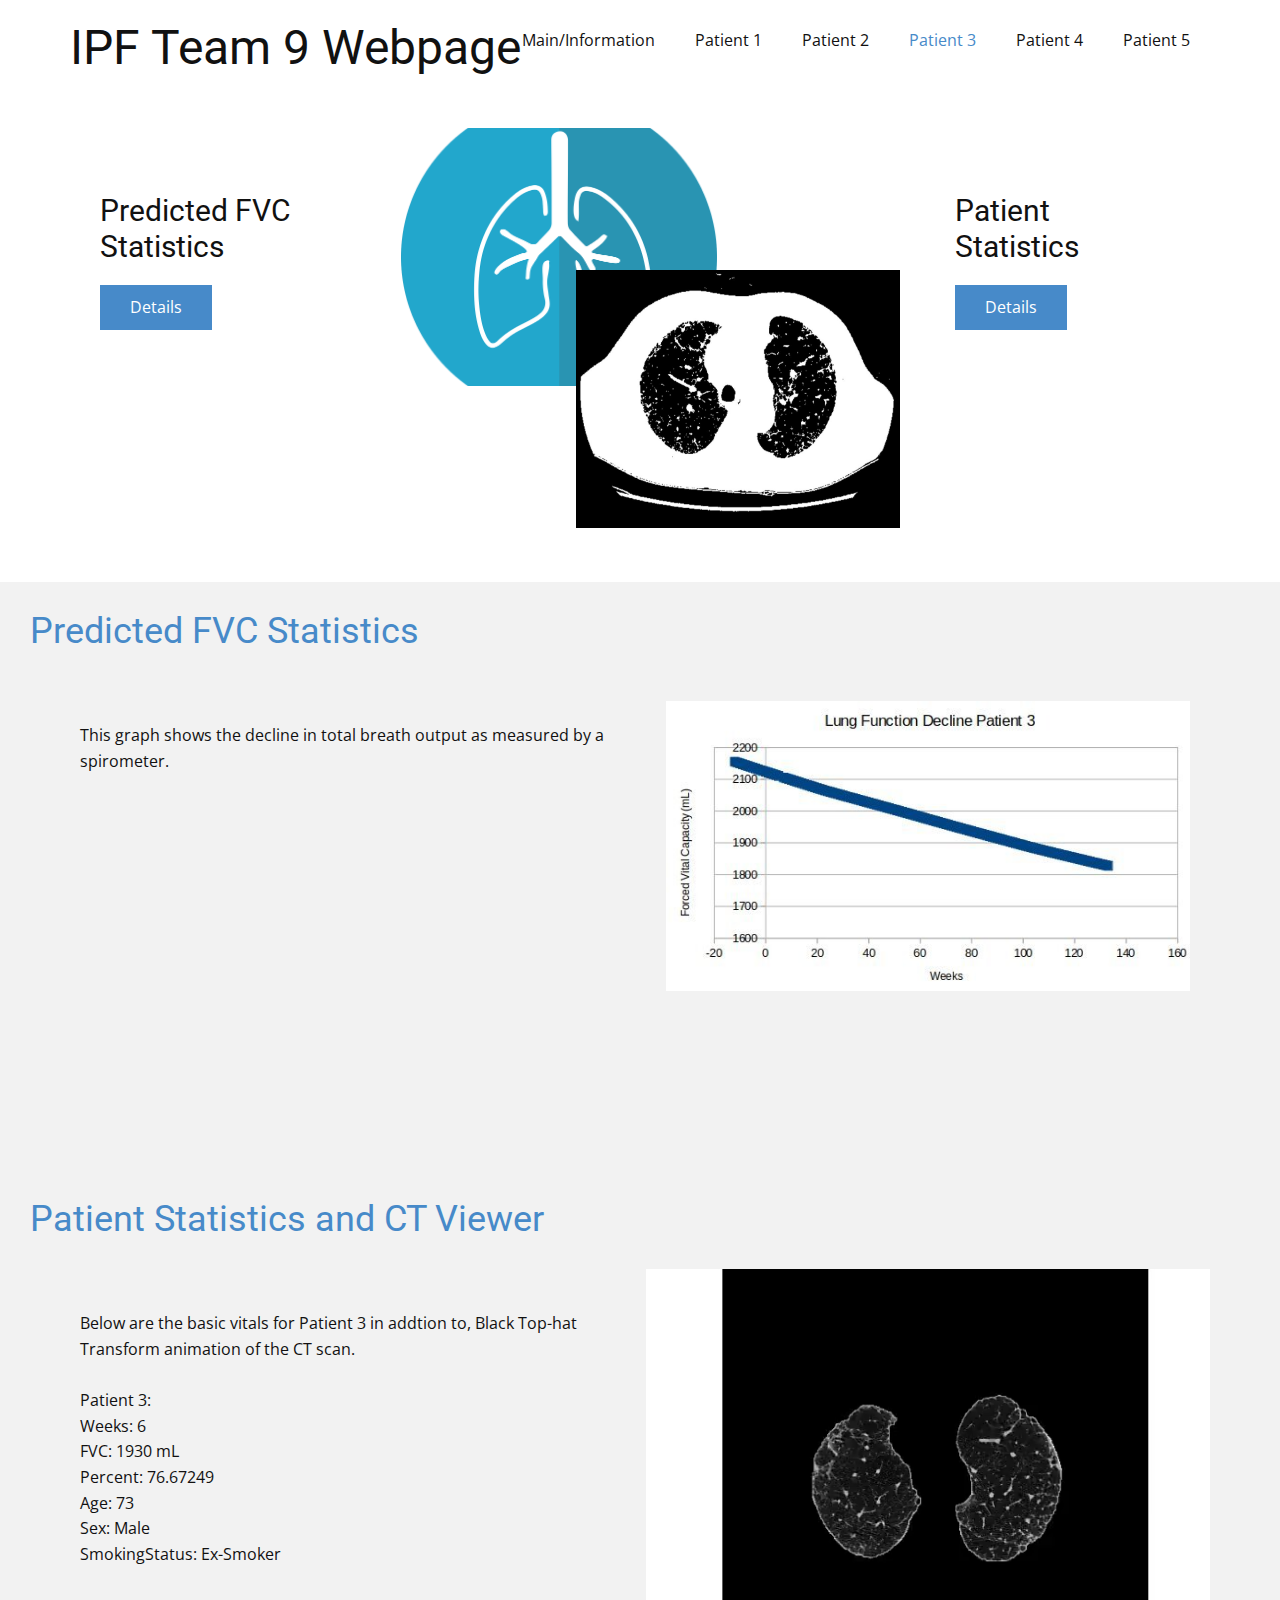
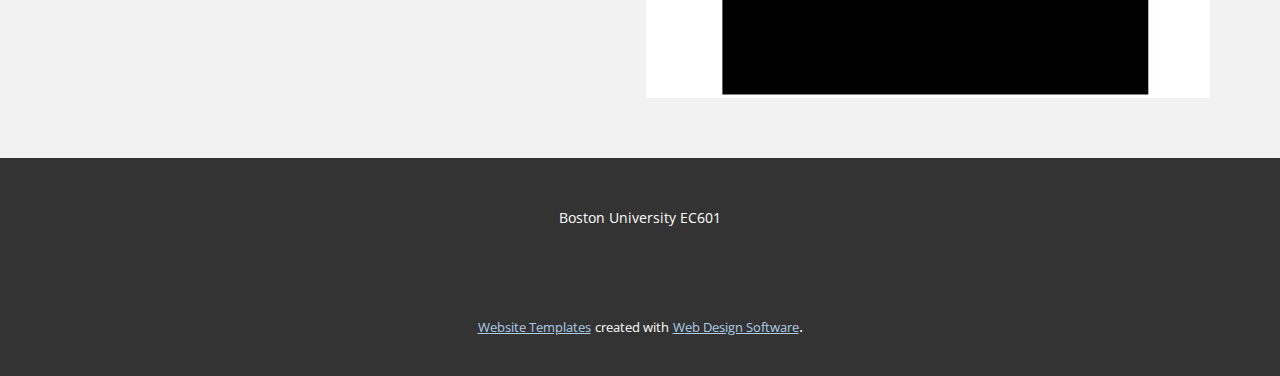
<file: Patient-3.html>
<!DOCTYPE html>
<html style="font-size: 16px;">
  <head>
    <meta name="viewport" content="width=device-width, initial-scale=1.0">
    <meta charset="utf-8">
    <meta name="keywords" content="IPF Team 9 Webpage">
    <meta name="description" content="">
    <meta name="page_type" content="np-template-header-footer-from-plugin">
    <title>Patient 3</title>
    <link rel="stylesheet" href="nicepage.css" media="screen">
<link rel="stylesheet" href="Patient-3.css" media="screen">
    <script class="u-script" type="text/javascript" src="jquery.js" defer=""></script>
    <script class="u-script" type="text/javascript" src="nicepage.js" defer=""></script>
    <meta name="generator" content="Nicepage 3.0.9, nicepage.com">
    <link id="u-theme-google-font" rel="stylesheet" href="https://fonts.googleapis.com/css?family=Roboto:100,100i,300,300i,400,400i,500,500i,700,700i,900,900i|Open+Sans:300,300i,400,400i,600,600i,700,700i,800,800i">
    
    
    
    
    <script type="application/ld+json">{
		"@context": "http://schema.org",
		"@type": "Organization",
		"name": "",
		"url": "index.html"
}</script>
    <meta property="og:title" content="Patient 3">
    <meta property="og:type" content="website">
    <meta name="theme-color" content="#478ac9">
    <link rel="canonical" href="index.html">
    <meta property="og:url" content="index.html">
  </head>
  <body class="u-body"><header class="u-clearfix u-header u-header" id="sec-a153"><div class="u-clearfix u-sheet u-sheet-1">
        <nav class="u-menu u-menu-dropdown u-offcanvas u-menu-1">
          <div class="menu-collapse" style="font-size: 1rem; letter-spacing: 0px;">
            <a class="u-button-style u-custom-left-right-menu-spacing u-custom-padding-bottom u-custom-top-bottom-menu-spacing u-nav-link u-text-active-palette-1-base u-text-hover-palette-2-base" href="#">
              <svg><use xmlns:xlink="http://www.w3.org/1999/xlink" xlink:href="#menu-hamburger"></use></svg>
              <svg version="1.1" xmlns="http://www.w3.org/2000/svg" xmlns:xlink="http://www.w3.org/1999/xlink"><defs><symbol id="menu-hamburger" viewBox="0 0 16 16" style="width: 16px; height: 16px;"><rect y="1" width="16" height="2"></rect><rect y="7" width="16" height="2"></rect><rect y="13" width="16" height="2"></rect>
</symbol>
</defs></svg>
            </a>
          </div>
          <div class="u-custom-menu u-nav-container">
            <ul class="u-nav u-unstyled u-nav-1"><li class="u-nav-item"><a class="u-button-style u-nav-link u-text-active-palette-1-base u-text-hover-palette-2-base" href="Main.html" style="padding: 10px 20px;">Main/Information</a>
</li><li class="u-nav-item"><a class="u-button-style u-nav-link u-text-active-palette-1-base u-text-hover-palette-2-base" href="Patient-1.html" style="padding: 10px 20px;">Patient 1</a>
</li><li class="u-nav-item"><a class="u-button-style u-nav-link u-text-active-palette-1-base u-text-hover-palette-2-base" href="Patient-2.html" style="padding: 10px 20px;">Patient 2</a>
</li><li class="u-nav-item"><a class="u-button-style u-nav-link u-text-active-palette-1-base u-text-hover-palette-2-base" href="Patient-3.html" style="padding: 10px 20px;">Patient 3</a>
</li><li class="u-nav-item"><a class="u-button-style u-nav-link u-text-active-palette-1-base u-text-hover-palette-2-base" href="Patient-4.html" style="padding: 10px 20px;">Patient 4</a>
</li><li class="u-nav-item"><a class="u-button-style u-nav-link u-text-active-palette-1-base u-text-hover-palette-2-base" href="Patient-5.html" style="padding: 10px 20px;">Patient 5</a>
</li></ul>
          </div>
          <div class="u-custom-menu u-nav-container-collapse">
            <div class="u-black u-container-style u-inner-container-layout u-opacity u-opacity-95 u-sidenav">
              <div class="u-sidenav-overflow">
                <div class="u-menu-close"></div>
                <ul class="u-align-center u-nav u-popupmenu-items u-unstyled u-nav-2"><li class="u-nav-item"><a class="u-button-style u-nav-link" href="Main.html" style="padding: 10px 20px;">Main/Information</a>
</li><li class="u-nav-item"><a class="u-button-style u-nav-link" href="Patient-1.html" style="padding: 10px 20px;">Patient 1</a>
</li><li class="u-nav-item"><a class="u-button-style u-nav-link" href="Patient-2.html" style="padding: 10px 20px;">Patient 2</a>
</li><li class="u-nav-item"><a class="u-button-style u-nav-link" href="Patient-3.html" style="padding: 10px 20px;">Patient 3</a>
</li><li class="u-nav-item"><a class="u-button-style u-nav-link" href="Patient-4.html" style="padding: 10px 20px;">Patient 4</a>
</li><li class="u-nav-item"><a class="u-button-style u-nav-link" href="Patient-5.html" style="padding: 10px 20px;">Patient 5</a>
</li></ul>
              </div>
            </div>
            <div class="u-black u-menu-overlay u-opacity u-opacity-70"></div>
          </div>
        </nav>
        <h1 class="u-heading-font u-text u-text-default u-title u-text-1">IPF Team 9 Webpage</h1>
      </div></header>
    <section class="u-clearfix u-section-1" id="sec-35fa">
      <div class="u-clearfix u-sheet u-sheet-1">
        <div class="u-clearfix u-expanded-width u-layout-wrap u-layout-wrap-1">
          <div class="u-layout">
            <div class="u-layout-row">
              <div class="u-align-left u-container-style u-layout-cell u-left-cell u-size-15 u-layout-cell-1">
                <div class="u-container-layout u-container-layout-1">
                  <h3 class="u-text u-text-1">Predicted FVC Statistics</h3>
                  <a href="Patient-1.html#sec-2309" data-page-id="67216051" class="u-btn u-button-style u-btn-1">Details</a>
                </div>
              </div>
              <div class="u-container-style u-layout-cell u-size-30 u-layout-cell-2">
                <div class="u-container-layout">
                  <img alt="" class="u-align-left u-image u-image-default u-image-1" data-image-width="1280" data-image-height="1280" src="images/54e8d5404852a414f6da8c7dda793678153bdee757596c48732f7cd79e48c051b8_1280.png">
                  <img alt="" class="u-align-left u-image u-image-default u-image-2" src="images/RawP3.JPG">
                </div>
              </div>
              <div class="u-align-left u-container-style u-layout-cell u-right-cell u-size-15 u-layout-cell-3">
                <div class="u-container-layout u-container-layout-3">
                  <h3 class="u-text u-text-2">Patient Statistics</h3>
                  <a href="Patient-1.html#carousel_a9be" data-page-id="67216051" class="u-btn u-button-style u-btn-2">Details</a>
                </div>
              </div>
            </div>
          </div>
        </div>
      </div>
    </section>
    <section class="u-clearfix u-section-2" id="sec-80a8">
      <div class="u-clearfix u-expanded-width u-gutter-0 u-layout-spacing-top u-layout-wrap u-layout-wrap-1">
        <div class="u-layout">
          <div class="u-layout-row">
            <div class="u-align-left u-container-style u-grey-5 u-layout-cell u-left-cell u-size-60 u-layout-cell-1" src="">
              <div class="u-container-layout u-valign-top u-container-layout-1">
                <h2 class="u-text u-text-palette-1-base u-text-1">Predicted FVC Statistics</h2>
                <p class="u-text u-text-2">This graph shows the decline in total breath output as measured by a spirometer.</p>
              </div>
            </div>
          </div>
        </div>
      </div>
      <div class="u-clearfix u-gutter-30 u-layout-wrap u-layout-wrap-2">
        <div class="u-layout">
          <div class="u-layout-row">
            <div class="u-align-left u-container-style u-layout-cell u-size-60 u-layout-cell-2">
              <div class="u-container-layout u-valign-top u-container-layout-2">
                <img class="u-expand-resize u-expanded-width u-image u-image-1" src="images/updated_patient3.jpg">
              </div>
            </div>
          </div>
        </div>
      </div>
    </section>
    <section class="u-clearfix u-section-3" id="carousel_a9be">
      <div class="u-clearfix u-expanded-width u-gutter-0 u-layout-spacing-top u-layout-wrap u-layout-wrap-1">
        <div class="u-layout">
          <div class="u-layout-row">
            <div class="u-align-left u-container-style u-grey-5 u-layout-cell u-left-cell u-size-60 u-layout-cell-1" src="">
              <div class="u-container-layout u-valign-top u-container-layout-1">
                <h2 class="u-text u-text-palette-1-base u-text-1">Patient Statistics and CT Viewer</h2>
                <p class="u-text u-text-2">Below are the basic vitals for Patient 3 in addtion to, Black Top-hat Transform animation of the CT scan.&nbsp;<br>
                  <br>Patient 3:<br>Weeks: 6<br>FVC: 1930 mL<br>Percent: 76.67249<br>Age: 73<br>Sex: Male<br>SmokingStatus: Ex-Smoker
                </p>
              </div>
            </div>
          </div>
        </div>
      </div>
      <div class="u-clearfix u-gutter-30 u-layout-wrap u-layout-wrap-2">
        <div class="u-layout">
          <div class="u-layout-row">
            <div class="u-align-left u-container-style u-layout-cell u-size-60 u-layout-cell-2">
              <div class="u-container-layout u-container-layout-2">
                <div class="u-align-left u-expanded u-uploaded-video u-video">
                  <div class="embed-responsive">
                    <video class="embed-responsive-item" loop="" muted="" autoplay="autoplay" playsinline="">
                      <source src="files/P3CT.mp4" type="video/mp4">
                      <p>Your browser does not support HTML5 video.</p>
                    </video>
                  </div>
                </div>
              </div>
            </div>
          </div>
        </div>
      </div>
    </section>
    
    
    <footer class="u-align-center u-clearfix u-footer u-grey-80 u-footer" id="sec-e229"><div class="u-clearfix u-sheet u-sheet-1">
        <p class="u-small-text u-text u-text-variant u-text-1">Boston University EC601</p>
      </div></footer>
    <section class="u-backlink u-clearfix u-grey-80">
      <a class="u-link" href="https://nicepage.com/website-templates" target="_blank">
        <span>Website Templates</span>
      </a>
      <p class="u-text">
        <span>created with</span>
      </p>
      <a class="u-link" href="https://nicepage.com/" target="_blank">
        <span>Web Design Software</span>
      </a>. 
    </section>
  </body>
</html>
</file>
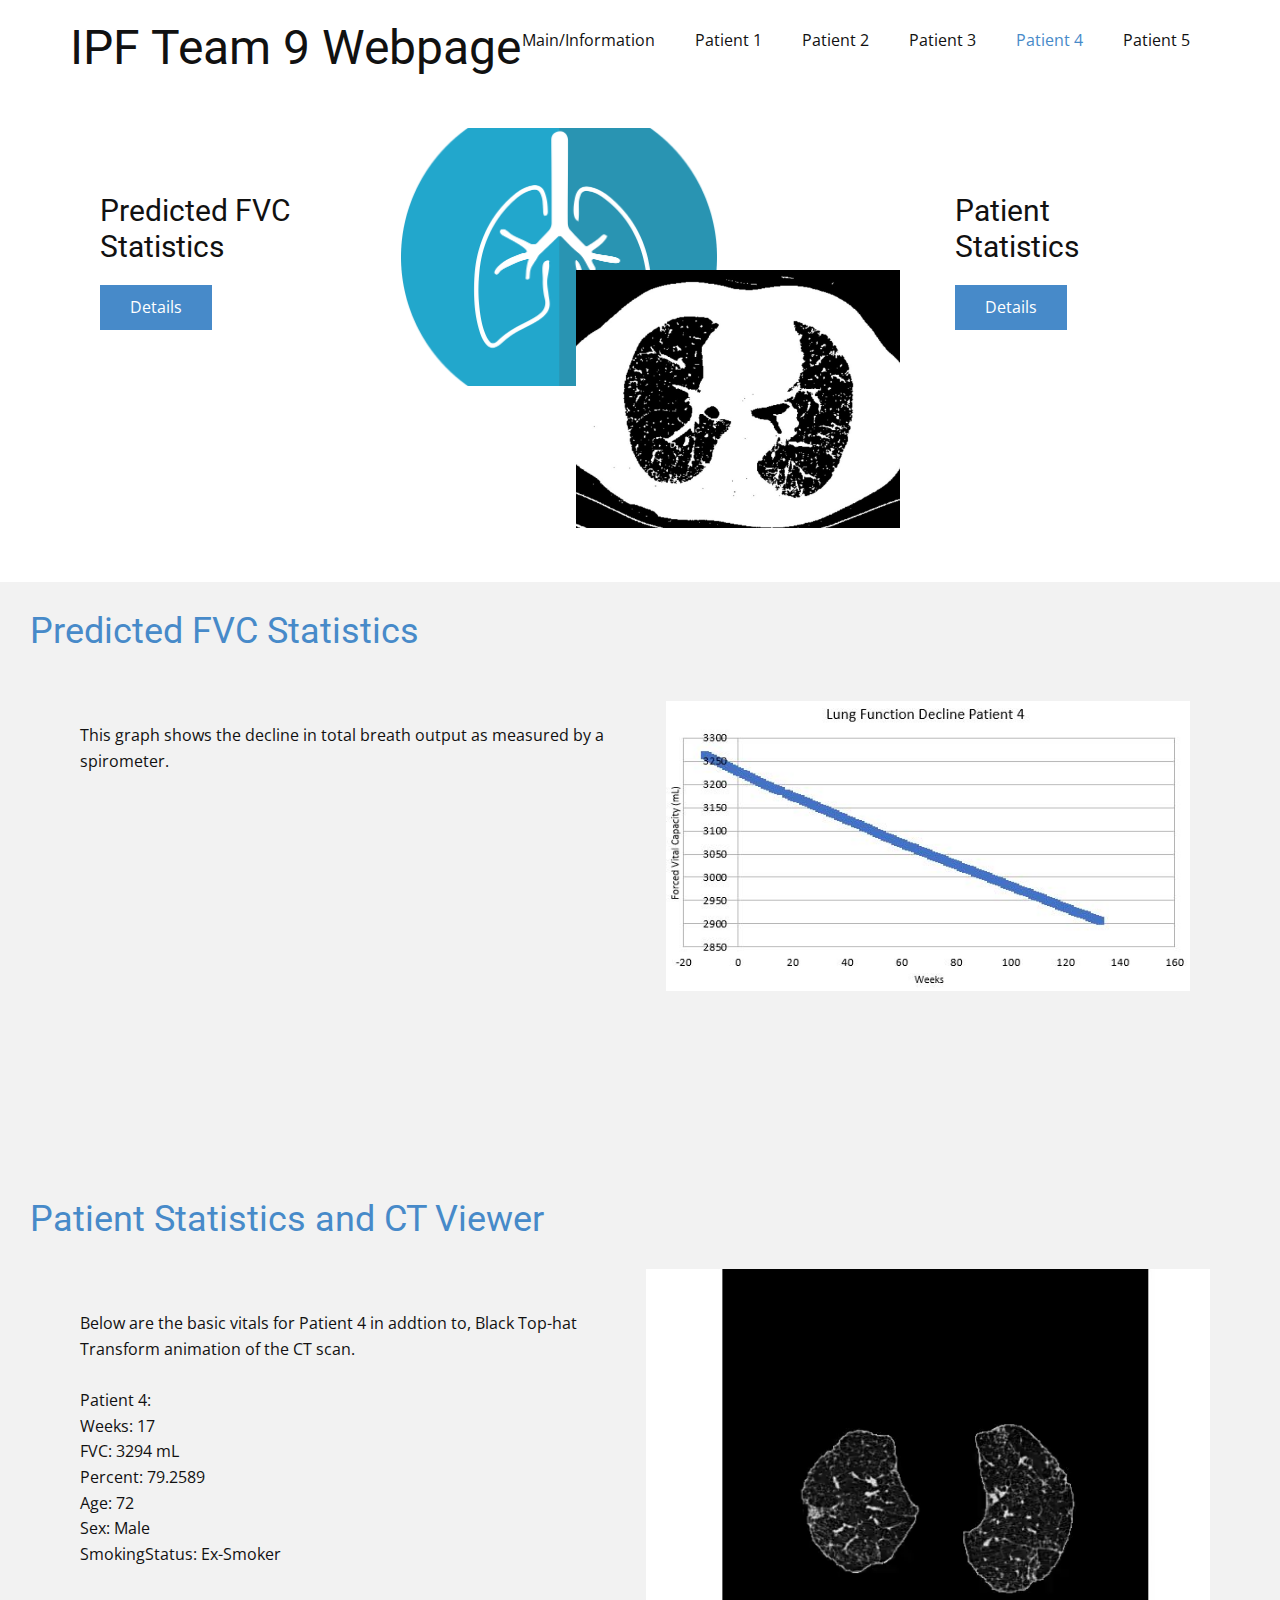
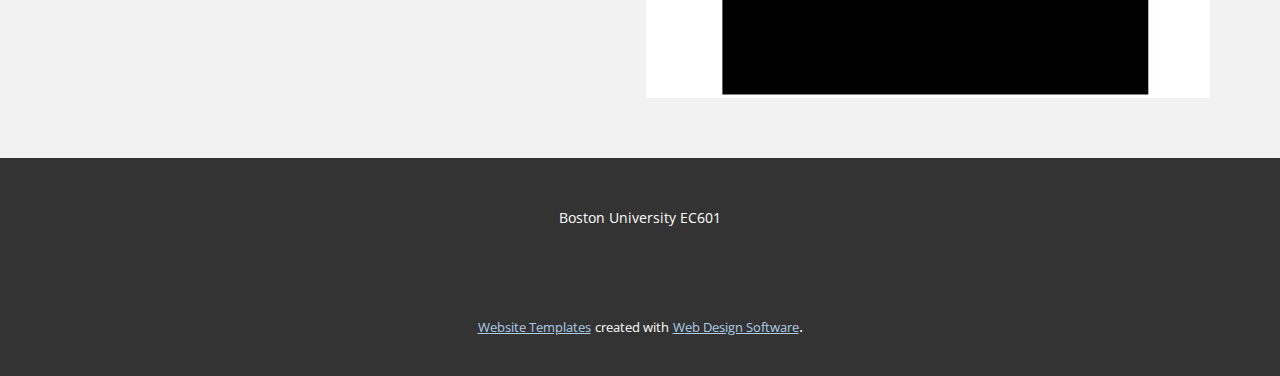
<file: Patient-4.html>
<!DOCTYPE html>
<html style="font-size: 16px;">
  <head>
    <meta name="viewport" content="width=device-width, initial-scale=1.0">
    <meta charset="utf-8">
    <meta name="keywords" content="IPF Team 9 Webpage">
    <meta name="description" content="">
    <meta name="page_type" content="np-template-header-footer-from-plugin">
    <title>Patient 4</title>
    <link rel="stylesheet" href="nicepage.css" media="screen">
<link rel="stylesheet" href="Patient-4.css" media="screen">
    <script class="u-script" type="text/javascript" src="jquery.js" defer=""></script>
    <script class="u-script" type="text/javascript" src="nicepage.js" defer=""></script>
    <meta name="generator" content="Nicepage 3.0.9, nicepage.com">
    <link id="u-theme-google-font" rel="stylesheet" href="https://fonts.googleapis.com/css?family=Roboto:100,100i,300,300i,400,400i,500,500i,700,700i,900,900i|Open+Sans:300,300i,400,400i,600,600i,700,700i,800,800i">
    
    
    
    
    <script type="application/ld+json">{
		"@context": "http://schema.org",
		"@type": "Organization",
		"name": "",
		"url": "index.html"
}</script>
    <meta property="og:title" content="Patient 4">
    <meta property="og:type" content="website">
    <meta name="theme-color" content="#478ac9">
    <link rel="canonical" href="index.html">
    <meta property="og:url" content="index.html">
  </head>
  <body class="u-body"><header class="u-clearfix u-header u-header" id="sec-a153"><div class="u-clearfix u-sheet u-sheet-1">
        <nav class="u-menu u-menu-dropdown u-offcanvas u-menu-1">
          <div class="menu-collapse" style="font-size: 1rem; letter-spacing: 0px;">
            <a class="u-button-style u-custom-left-right-menu-spacing u-custom-padding-bottom u-custom-top-bottom-menu-spacing u-nav-link u-text-active-palette-1-base u-text-hover-palette-2-base" href="#">
              <svg><use xmlns:xlink="http://www.w3.org/1999/xlink" xlink:href="#menu-hamburger"></use></svg>
              <svg version="1.1" xmlns="http://www.w3.org/2000/svg" xmlns:xlink="http://www.w3.org/1999/xlink"><defs><symbol id="menu-hamburger" viewBox="0 0 16 16" style="width: 16px; height: 16px;"><rect y="1" width="16" height="2"></rect><rect y="7" width="16" height="2"></rect><rect y="13" width="16" height="2"></rect>
</symbol>
</defs></svg>
            </a>
          </div>
          <div class="u-custom-menu u-nav-container">
            <ul class="u-nav u-unstyled u-nav-1"><li class="u-nav-item"><a class="u-button-style u-nav-link u-text-active-palette-1-base u-text-hover-palette-2-base" href="Main.html" style="padding: 10px 20px;">Main/Information</a>
</li><li class="u-nav-item"><a class="u-button-style u-nav-link u-text-active-palette-1-base u-text-hover-palette-2-base" href="Patient-1.html" style="padding: 10px 20px;">Patient 1</a>
</li><li class="u-nav-item"><a class="u-button-style u-nav-link u-text-active-palette-1-base u-text-hover-palette-2-base" href="Patient-2.html" style="padding: 10px 20px;">Patient 2</a>
</li><li class="u-nav-item"><a class="u-button-style u-nav-link u-text-active-palette-1-base u-text-hover-palette-2-base" href="Patient-3.html" style="padding: 10px 20px;">Patient 3</a>
</li><li class="u-nav-item"><a class="u-button-style u-nav-link u-text-active-palette-1-base u-text-hover-palette-2-base" href="Patient-4.html" style="padding: 10px 20px;">Patient 4</a>
</li><li class="u-nav-item"><a class="u-button-style u-nav-link u-text-active-palette-1-base u-text-hover-palette-2-base" href="Patient-5.html" style="padding: 10px 20px;">Patient 5</a>
</li></ul>
          </div>
          <div class="u-custom-menu u-nav-container-collapse">
            <div class="u-black u-container-style u-inner-container-layout u-opacity u-opacity-95 u-sidenav">
              <div class="u-sidenav-overflow">
                <div class="u-menu-close"></div>
                <ul class="u-align-center u-nav u-popupmenu-items u-unstyled u-nav-2"><li class="u-nav-item"><a class="u-button-style u-nav-link" href="Main.html" style="padding: 10px 20px;">Main/Information</a>
</li><li class="u-nav-item"><a class="u-button-style u-nav-link" href="Patient-1.html" style="padding: 10px 20px;">Patient 1</a>
</li><li class="u-nav-item"><a class="u-button-style u-nav-link" href="Patient-2.html" style="padding: 10px 20px;">Patient 2</a>
</li><li class="u-nav-item"><a class="u-button-style u-nav-link" href="Patient-3.html" style="padding: 10px 20px;">Patient 3</a>
</li><li class="u-nav-item"><a class="u-button-style u-nav-link" href="Patient-4.html" style="padding: 10px 20px;">Patient 4</a>
</li><li class="u-nav-item"><a class="u-button-style u-nav-link" href="Patient-5.html" style="padding: 10px 20px;">Patient 5</a>
</li></ul>
              </div>
            </div>
            <div class="u-black u-menu-overlay u-opacity u-opacity-70"></div>
          </div>
        </nav>
        <h1 class="u-heading-font u-text u-text-default u-title u-text-1">IPF Team 9 Webpage</h1>
      </div></header>
    <section class="u-clearfix u-section-1" id="sec-35fa">
      <div class="u-clearfix u-sheet u-sheet-1">
        <div class="u-clearfix u-expanded-width u-layout-wrap u-layout-wrap-1">
          <div class="u-layout">
            <div class="u-layout-row">
              <div class="u-align-left u-container-style u-layout-cell u-left-cell u-size-15 u-layout-cell-1">
                <div class="u-container-layout u-container-layout-1">
                  <h3 class="u-text u-text-1">Predicted FVC Statistics</h3>
                  <a href="Patient-1.html#sec-2309" data-page-id="67216051" class="u-btn u-button-style u-btn-1">Details</a>
                </div>
              </div>
              <div class="u-container-style u-layout-cell u-size-30 u-layout-cell-2">
                <div class="u-container-layout">
                  <img alt="" class="u-align-left u-image u-image-default u-image-1" data-image-width="1280" data-image-height="1280" src="images/54e8d5404852a414f6da8c7dda793678153bdee757596c48732f7cd79e48c051b8_1280.png">
                  <img alt="" class="u-align-left u-image u-image-default u-image-2" src="images/RawP4.JPG">
                </div>
              </div>
              <div class="u-align-left u-container-style u-layout-cell u-right-cell u-size-15 u-layout-cell-3">
                <div class="u-container-layout u-container-layout-3">
                  <h3 class="u-text u-text-2">Patient Statistics</h3>
                  <a href="Patient-1.html#carousel_a9be" data-page-id="67216051" class="u-btn u-button-style u-btn-2">Details</a>
                </div>
              </div>
            </div>
          </div>
        </div>
      </div>
    </section>
    <section class="u-clearfix u-section-2" id="sec-ca94">
      <div class="u-clearfix u-expanded-width u-gutter-0 u-layout-spacing-top u-layout-wrap u-layout-wrap-1">
        <div class="u-layout">
          <div class="u-layout-row">
            <div class="u-align-left u-container-style u-grey-5 u-layout-cell u-left-cell u-size-60 u-layout-cell-1" src="">
              <div class="u-container-layout u-valign-top u-container-layout-1">
                <h2 class="u-text u-text-palette-1-base u-text-1">Predicted FVC Statistics</h2>
                <p class="u-text u-text-2">This graph shows the decline in total breath output as measured by a spirometer.</p>
              </div>
            </div>
          </div>
        </div>
      </div>
      <div class="u-clearfix u-gutter-30 u-layout-wrap u-layout-wrap-2">
        <div class="u-layout">
          <div class="u-layout-row">
            <div class="u-align-left u-container-style u-layout-cell u-size-60 u-layout-cell-2">
              <div class="u-container-layout u-valign-top u-container-layout-2">
                <img class="u-expand-resize u-expanded-width u-image u-image-1" src="images/Gp4.JPG">
              </div>
            </div>
          </div>
        </div>
      </div>
    </section>
    <section class="u-clearfix u-section-3" id="carousel_a9be">
      <div class="u-clearfix u-expanded-width u-gutter-0 u-layout-spacing-top u-layout-wrap u-layout-wrap-1">
        <div class="u-layout">
          <div class="u-layout-row">
            <div class="u-align-left u-container-style u-grey-5 u-layout-cell u-left-cell u-size-60 u-layout-cell-1" src="">
              <div class="u-container-layout u-valign-top u-container-layout-1">
                <h2 class="u-text u-text-palette-1-base u-text-1">Patient Statistics and CT Viewer</h2>
                <p class="u-text u-text-2">Below are the basic vitals for Patient 4 in addtion to, Black Top-hat Transform animation of the CT scan.&nbsp;<br>
                  <br>Patient 4:<br>Weeks: 17<br>FVC: 3294 mL<br>Percent: 79.2589<br>Age: 72<br>Sex: Male<br>SmokingStatus: Ex-Smoker
                </p>
              </div>
            </div>
          </div>
        </div>
      </div>
      <div class="u-clearfix u-gutter-30 u-layout-wrap u-layout-wrap-2">
        <div class="u-layout">
          <div class="u-layout-row">
            <div class="u-align-left u-container-style u-layout-cell u-size-60 u-layout-cell-2">
              <div class="u-container-layout u-container-layout-2">
                <div class="u-align-left u-expanded u-uploaded-video u-video">
                  <div class="embed-responsive">
                    <video class="embed-responsive-item" loop="" muted="" autoplay="autoplay" playsinline="">
                      <source src="files/P4CT.mp4" type="video/mp4">
                      <p>Your browser does not support HTML5 video.</p>
                    </video>
                  </div>
                </div>
              </div>
            </div>
          </div>
        </div>
      </div>
    </section>
    
    
    <footer class="u-align-center u-clearfix u-footer u-grey-80 u-footer" id="sec-e229"><div class="u-clearfix u-sheet u-sheet-1">
        <p class="u-small-text u-text u-text-variant u-text-1">Boston University EC601</p>
      </div></footer>
    <section class="u-backlink u-clearfix u-grey-80">
      <a class="u-link" href="https://nicepage.com/website-templates" target="_blank">
        <span>Website Templates</span>
      </a>
      <p class="u-text">
        <span>created with</span>
      </p>
      <a class="u-link" href="https://nicepage.com/" target="_blank">
        <span>Web Design Software</span>
      </a>. 
    </section>
  </body>
</html>
</file>
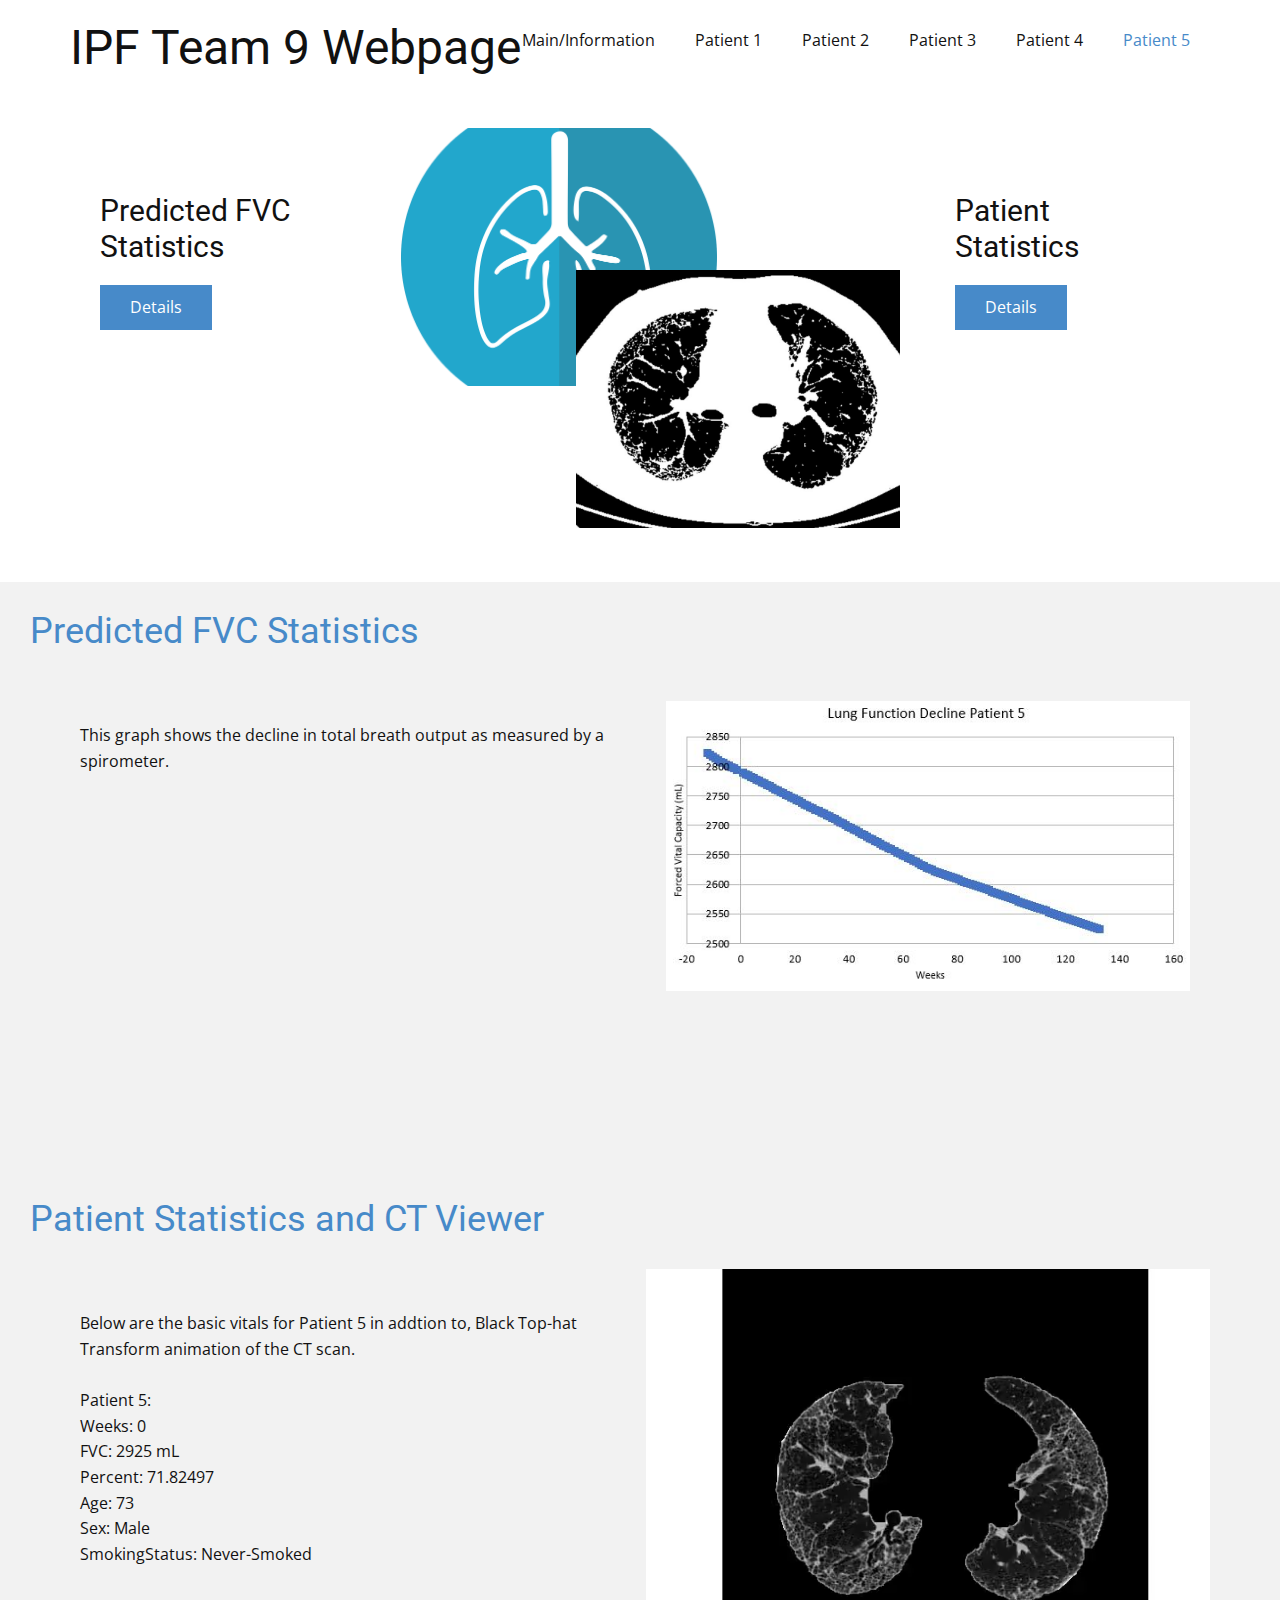
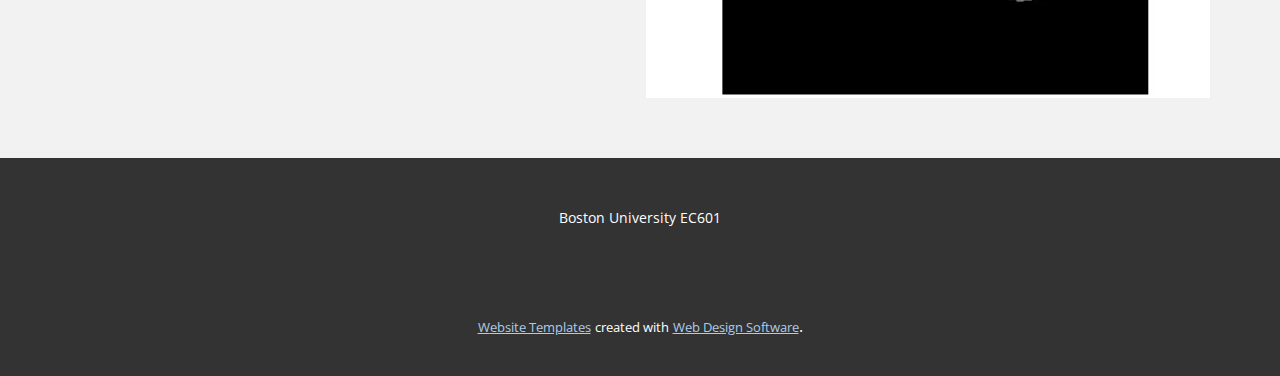
<file: Patient-5.html>
<!DOCTYPE html>
<html style="font-size: 16px;">
  <head>
    <meta name="viewport" content="width=device-width, initial-scale=1.0">
    <meta charset="utf-8">
    <meta name="keywords" content="IPF Team 9 Webpage">
    <meta name="description" content="">
    <meta name="page_type" content="np-template-header-footer-from-plugin">
    <title>Patient 5</title>
    <link rel="stylesheet" href="nicepage.css" media="screen">
<link rel="stylesheet" href="Patient-5.css" media="screen">
    <script class="u-script" type="text/javascript" src="jquery.js" defer=""></script>
    <script class="u-script" type="text/javascript" src="nicepage.js" defer=""></script>
    <meta name="generator" content="Nicepage 3.0.9, nicepage.com">
    <link id="u-theme-google-font" rel="stylesheet" href="https://fonts.googleapis.com/css?family=Roboto:100,100i,300,300i,400,400i,500,500i,700,700i,900,900i|Open+Sans:300,300i,400,400i,600,600i,700,700i,800,800i">
    
    
    
    
    <script type="application/ld+json">{
		"@context": "http://schema.org",
		"@type": "Organization",
		"name": "",
		"url": "index.html"
}</script>
    <meta property="og:title" content="Patient 5">
    <meta property="og:type" content="website">
    <meta name="theme-color" content="#478ac9">
    <link rel="canonical" href="index.html">
    <meta property="og:url" content="index.html">
  </head>
  <body class="u-body"><header class="u-clearfix u-header u-header" id="sec-a153"><div class="u-clearfix u-sheet u-sheet-1">
        <nav class="u-menu u-menu-dropdown u-offcanvas u-menu-1">
          <div class="menu-collapse" style="font-size: 1rem; letter-spacing: 0px;">
            <a class="u-button-style u-custom-left-right-menu-spacing u-custom-padding-bottom u-custom-top-bottom-menu-spacing u-nav-link u-text-active-palette-1-base u-text-hover-palette-2-base" href="#">
              <svg><use xmlns:xlink="http://www.w3.org/1999/xlink" xlink:href="#menu-hamburger"></use></svg>
              <svg version="1.1" xmlns="http://www.w3.org/2000/svg" xmlns:xlink="http://www.w3.org/1999/xlink"><defs><symbol id="menu-hamburger" viewBox="0 0 16 16" style="width: 16px; height: 16px;"><rect y="1" width="16" height="2"></rect><rect y="7" width="16" height="2"></rect><rect y="13" width="16" height="2"></rect>
</symbol>
</defs></svg>
            </a>
          </div>
          <div class="u-custom-menu u-nav-container">
            <ul class="u-nav u-unstyled u-nav-1"><li class="u-nav-item"><a class="u-button-style u-nav-link u-text-active-palette-1-base u-text-hover-palette-2-base" href="Main.html" style="padding: 10px 20px;">Main/Information</a>
</li><li class="u-nav-item"><a class="u-button-style u-nav-link u-text-active-palette-1-base u-text-hover-palette-2-base" href="Patient-1.html" style="padding: 10px 20px;">Patient 1</a>
</li><li class="u-nav-item"><a class="u-button-style u-nav-link u-text-active-palette-1-base u-text-hover-palette-2-base" href="Patient-2.html" style="padding: 10px 20px;">Patient 2</a>
</li><li class="u-nav-item"><a class="u-button-style u-nav-link u-text-active-palette-1-base u-text-hover-palette-2-base" href="Patient-3.html" style="padding: 10px 20px;">Patient 3</a>
</li><li class="u-nav-item"><a class="u-button-style u-nav-link u-text-active-palette-1-base u-text-hover-palette-2-base" href="Patient-4.html" style="padding: 10px 20px;">Patient 4</a>
</li><li class="u-nav-item"><a class="u-button-style u-nav-link u-text-active-palette-1-base u-text-hover-palette-2-base" href="Patient-5.html" style="padding: 10px 20px;">Patient 5</a>
</li></ul>
          </div>
          <div class="u-custom-menu u-nav-container-collapse">
            <div class="u-black u-container-style u-inner-container-layout u-opacity u-opacity-95 u-sidenav">
              <div class="u-sidenav-overflow">
                <div class="u-menu-close"></div>
                <ul class="u-align-center u-nav u-popupmenu-items u-unstyled u-nav-2"><li class="u-nav-item"><a class="u-button-style u-nav-link" href="Main.html" style="padding: 10px 20px;">Main/Information</a>
</li><li class="u-nav-item"><a class="u-button-style u-nav-link" href="Patient-1.html" style="padding: 10px 20px;">Patient 1</a>
</li><li class="u-nav-item"><a class="u-button-style u-nav-link" href="Patient-2.html" style="padding: 10px 20px;">Patient 2</a>
</li><li class="u-nav-item"><a class="u-button-style u-nav-link" href="Patient-3.html" style="padding: 10px 20px;">Patient 3</a>
</li><li class="u-nav-item"><a class="u-button-style u-nav-link" href="Patient-4.html" style="padding: 10px 20px;">Patient 4</a>
</li><li class="u-nav-item"><a class="u-button-style u-nav-link" href="Patient-5.html" style="padding: 10px 20px;">Patient 5</a>
</li></ul>
              </div>
            </div>
            <div class="u-black u-menu-overlay u-opacity u-opacity-70"></div>
          </div>
        </nav>
        <h1 class="u-heading-font u-text u-text-default u-title u-text-1">IPF Team 9 Webpage</h1>
      </div></header>
    <section class="u-clearfix u-section-1" id="sec-35fa">
      <div class="u-clearfix u-sheet u-sheet-1">
        <div class="u-clearfix u-expanded-width u-layout-wrap u-layout-wrap-1">
          <div class="u-layout">
            <div class="u-layout-row">
              <div class="u-align-left u-container-style u-layout-cell u-left-cell u-size-15 u-layout-cell-1">
                <div class="u-container-layout u-container-layout-1">
                  <h3 class="u-text u-text-1">Predicted FVC Statistics</h3>
                  <a href="Patient-1.html#sec-2309" data-page-id="67216051" class="u-btn u-button-style u-btn-1">Details</a>
                </div>
              </div>
              <div class="u-container-style u-layout-cell u-size-30 u-layout-cell-2">
                <div class="u-container-layout">
                  <img alt="" class="u-align-left u-image u-image-default u-image-1" data-image-width="150" data-image-height="150" src="images/54e8d5404852a414f6da8c7dda793678153bdee757596c48732f7cd79e48c051b8_1280.png">
                  <img alt="" class="u-align-left u-image u-image-default u-image-2" src="images/RawP5.JPG">
                </div>
              </div>
              <div class="u-align-left u-container-style u-layout-cell u-right-cell u-size-15 u-layout-cell-3">
                <div class="u-container-layout u-container-layout-3">
                  <h3 class="u-text u-text-2">Patient Statistics</h3>
                  <a href="Patient-1.html#carousel_a9be" data-page-id="67216051" class="u-btn u-button-style u-btn-2">Details</a>
                </div>
              </div>
            </div>
          </div>
        </div>
      </div>
    </section>
    <section class="u-clearfix u-section-2" id="sec-7f5b">
      <div class="u-clearfix u-expanded-width u-gutter-0 u-layout-spacing-top u-layout-wrap u-layout-wrap-1">
        <div class="u-layout">
          <div class="u-layout-row">
            <div class="u-align-left u-container-style u-grey-5 u-layout-cell u-left-cell u-size-60 u-layout-cell-1" src="">
              <div class="u-container-layout u-valign-top u-container-layout-1">
                <h2 class="u-text u-text-palette-1-base u-text-1">Predicted FVC Statistics</h2>
                <p class="u-text u-text-2">This graph shows the decline in total breath output as measured by a spirometer.</p>
              </div>
            </div>
          </div>
        </div>
      </div>
      <div class="u-clearfix u-gutter-30 u-layout-wrap u-layout-wrap-2">
        <div class="u-layout">
          <div class="u-layout-row">
            <div class="u-align-left u-container-style u-layout-cell u-size-60 u-layout-cell-2">
              <div class="u-container-layout u-valign-top u-container-layout-2">
                <img class="u-expand-resize u-expanded-width u-image u-image-1" src="images/Gp5.JPG">
              </div>
            </div>
          </div>
        </div>
      </div>
    </section>
    <section class="u-clearfix u-section-3" id="carousel_a9be">
      <div class="u-clearfix u-expanded-width u-gutter-0 u-layout-spacing-top u-layout-wrap u-layout-wrap-1">
        <div class="u-layout">
          <div class="u-layout-row">
            <div class="u-align-left u-container-style u-grey-5 u-layout-cell u-left-cell u-size-60 u-layout-cell-1" src="">
              <div class="u-container-layout u-valign-top u-container-layout-1">
                <h2 class="u-text u-text-palette-1-base u-text-1">Patient Statistics and CT Viewer</h2>
                <p class="u-text u-text-2">Below are the basic vitals for Patient 5 in addtion to, Black Top-hat Transform animation of the CT scan.&nbsp;<br>
                  <br>Patient 5:<br>Weeks: 0<br>FVC: 2925 mL<br>Percent: 71.82497<br>Age: 73<br>Sex: Male<br>SmokingStatus: Never-Smoked
                </p>
              </div>
            </div>
          </div>
        </div>
      </div>
      <div class="u-clearfix u-gutter-30 u-layout-wrap u-layout-wrap-2">
        <div class="u-layout">
          <div class="u-layout-row">
            <div class="u-align-left u-container-style u-layout-cell u-size-60 u-layout-cell-2">
              <div class="u-container-layout u-container-layout-2">
                <div class="u-align-left u-expanded u-uploaded-video u-video">
                  <div class="embed-responsive">
                    <video class="embed-responsive-item" loop="" muted="" autoplay="autoplay" playsinline="">
                      <source src="files/P5CT.mp4" type="video/mp4">
                      <p>Your browser does not support HTML5 video.</p>
                    </video>
                  </div>
                </div>
              </div>
            </div>
          </div>
        </div>
      </div>
    </section>
    
    
    <footer class="u-align-center u-clearfix u-footer u-grey-80 u-footer" id="sec-e229"><div class="u-clearfix u-sheet u-sheet-1">
        <p class="u-small-text u-text u-text-variant u-text-1">Boston University EC601</p>
      </div></footer>
    <section class="u-backlink u-clearfix u-grey-80">
      <a class="u-link" href="https://nicepage.com/website-templates" target="_blank">
        <span>Website Templates</span>
      </a>
      <p class="u-text">
        <span>created with</span>
      </p>
      <a class="u-link" href="https://nicepage.com/" target="_blank">
        <span>Web Design Software</span>
      </a>. 
    </section>
  </body>
</html>
</file>
<file: Main.css>
.u-section-1 .u-sheet-1 {
  min-height: 740px;
}

.u-section-1 .u-layout-wrap-1 {
  margin: 48px auto 48px 0;
}

.u-section-1 .u-layout-cell-1 {
  min-height: 644px;
}

.u-section-1 .u-container-layout-1 {
  padding: 30px;
}

.u-section-1 .u-text-1 {
  font-size: 4.5rem;
  line-height: 1;
  font-weight: 900;
  margin: 0;
}

.u-section-1 .u-text-2 {
  line-height: 2.2;
  font-size: 1rem;
  font-weight: 700;
  margin: 228px 0 0;
}

.u-section-1 .u-image-1 {
  min-height: 644px;
  background-image: url("images/54374912-0.jpeg");
  background-position: 50% 50%;
}

.u-section-1 .u-container-layout-2 {
  padding: 30px;
}

@media (max-width: 1199px) {
  .u-section-1 .u-sheet-1 {
    min-height: 645px;
  }

  .u-section-1 .u-layout-wrap-1 {
    margin-right: initial;
    margin-left: initial;
  }

  .u-section-1 .u-layout-cell-1 {
    min-height: 549px;
  }

  .u-section-1 .u-text-2 {
    text-transform: none;
    margin-top: 133px;
    margin-left: 229px;
  }

  .u-section-1 .u-image-1 {
    min-height: 549px;
  }
}

@media (max-width: 991px) {
  .u-section-1 .u-sheet-1 {
    min-height: 356px;
  }

  .u-section-1 .u-layout-cell-1 {
    min-height: 100px;
  }

  .u-section-1 .u-text-1 {
    font-size: 3.75rem;
  }

  .u-section-1 .u-text-2 {
    margin-top: 68px;
    margin-left: 35px;
  }

  .u-section-1 .u-image-1 {
    min-height: 326px;
  }
}

@media (max-width: 767px) {
  .u-section-1 .u-sheet-1 {
    min-height: 1220px;
  }

  .u-section-1 .u-container-layout-1 {
    padding-left: 10px;
    padding-right: 10px;
  }

  .u-section-1 .u-text-2 {
    margin-top: 133px;
  }

  .u-section-1 .u-image-1 {
    min-height: 611px;
  }

  .u-section-1 .u-container-layout-2 {
    padding-left: 10px;
    padding-right: 10px;
  }
}

@media (max-width: 575px) {
  .u-section-1 .u-sheet-1 {
    min-height: 556px;
  }

  .u-section-1 .u-text-1 {
    font-size: 2.8125rem;
  }

  .u-section-1 .u-image-1 {
    min-height: 385px;
  }
}.u-section-2 .u-sheet-1 {
  min-height: 630px;
}

.u-section-2 .u-text-1 {
  margin: 6px auto 0;
}

.u-section-2 .u-list-1 {
  width: 1140px;
  margin-top: 6px;
  margin-bottom: 105px;
  min-height: 375px;
  grid-template-columns: 33.3333% 33.3333% 33.3333%;
  grid-template-rows: auto;
  grid-gap: 0px 0px;
}

.u-section-2 .u-container-layout-1 {
  padding: 30px;
}

.u-section-2 .u-image-1 {
  height: 279px;
  width: 319px;
  margin: 0 auto;
}

.u-section-2 .u-text-2 {
  margin: 46px 94px 0 0;
}

.u-section-2 .u-container-layout-2 {
  padding: 30px;
}

.u-section-2 .u-image-2 {
  height: 279px;
  width: 319px;
  margin: 0 auto;
}

.u-section-2 .u-text-3 {
  margin: 46px 94px 0 0;
}

.u-section-2 .u-container-layout-3 {
  padding: 30px;
}

.u-section-2 .u-image-3 {
  height: 279px;
  width: 319px;
  margin: 0 auto;
}

.u-section-2 .u-text-4 {
  margin: 46px 94px 0 0;
}

@media (max-width: 1199px) {
  .u-section-2 .u-sheet-1 {
    min-height: 564px;
  }

  .u-section-2 .u-list-1 {
    width: 940px;
    min-height: 309px;
    grid-template-columns: repeat(3, 33.333333333333336%);
  }

  .u-section-2 .u-text-2 {
    margin-right: 0;
  }

  .u-section-2 .u-text-3 {
    margin-right: 0;
  }

  .u-section-2 .u-text-4 {
    margin-right: 0;
  }
}

@media (max-width: 991px) {
  .u-section-2 .u-sheet-1 {
    min-height: 965px;
  }

  .u-section-2 .u-list-1 {
    width: 720px;
    min-height: 711px;
    grid-template-columns: repeat(2, 50%);
  }

  .u-section-2 .u-image-3 {
    margin-top: 155px;
  }
}

@media (max-width: 767px) {
  .u-section-2 .u-list-1 {
    width: 540px;
    min-height: 1599px;
    grid-template-columns: 100%;
  }

  .u-section-2 .u-container-layout-1 {
    padding-top: 0;
    padding-left: 10px;
    padding-right: 10px;
  }

  .u-section-2 .u-text-2 {
    margin-top: 20px;
    margin-right: auto;
  }

  .u-section-2 .u-container-layout-2 {
    padding-top: 0;
    padding-left: 10px;
    padding-right: 10px;
  }

  .u-section-2 .u-image-2 {
    margin-top: 142px;
  }

  .u-section-2 .u-text-3 {
    margin-top: 20px;
    margin-right: auto;
  }

  .u-section-2 .u-container-layout-3 {
    padding-top: 0;
    padding-left: 10px;
    padding-right: 10px;
  }

  .u-section-2 .u-image-3 {
    margin-top: 166px;
  }

  .u-section-2 .u-text-4 {
    margin-top: 20px;
    margin-right: auto;
  }
}

@media (max-width: 575px) {
  .u-section-2 .u-list-1 {
    width: 340px;
    min-height: 1007px;
  }

  .u-section-2 .u-image-2 {
    margin-top: 61px;
  }

  .u-section-2 .u-image-3 {
    margin-top: 125px;
  }
}.u-section-3 .u-sheet-1 {
  min-height: 177px;
}

.u-section-3 .u-text-1 {
  margin: 60px 20px;
}

@media (max-width: 1199px) {
  .u-section-3 .u-text-1 {
    margin-left: 0;
    margin-right: 0;
    font-weight: normal;
  }
}
</file>
<file: Patient-1.css>
.u-section-1 .u-sheet-1 {
  min-height: 501px;
}

.u-section-1 .u-layout-wrap-1 {
  margin: 33px auto 33px 0;
}

.u-section-1 .u-layout-cell-1 {
  background-image: none;
  min-height: 435px;
}

.u-section-1 .u-container-layout-1 {
  padding: 20px 30px;
}

.u-section-1 .u-text-1 {
  margin: 59px 0 0;
}

.u-section-1 .u-btn-1 {
  margin: 20px auto 0 0;
}

.u-section-1 .u-layout-cell-2 {
  min-height: 435px;
}

.u-section-1 .u-image-1 {
  width: 316px;
  height: 258px;
  margin-top: 14px;
  margin-right: auto;
  margin-bottom: initial;
  margin-left: 46px;
}

.u-section-1 .u-image-2 {
  width: 324px;
  height: 258px;
  margin: -116px 25px 21px auto;
}

.u-section-1 .u-layout-cell-3 {
  min-height: 435px;
}

.u-section-1 .u-container-layout-3 {
  padding: 20px 30px;
}

.u-section-1 .u-text-2 {
  margin: 59px 0 0;
}

.u-section-1 .u-btn-2 {
  margin-left: 0;
  margin-right: auto;
  margin-top: 20px;
}

@media (max-width: 1199px) {
  .u-section-1 .u-layout-wrap-1 {
    margin-right: initial;
    margin-left: initial;
  }

  .u-section-1 .u-container-layout-1 {
    padding-left: 25px;
    padding-right: 0;
  }

  .u-section-1 .u-text-1 {
    margin-right: 13px;
  }

  .u-section-1 .u-btn-1 {
    margin-top: 21px;
  }

  .u-section-1 .u-image-1 {
    width: 261px;
    margin-left: 38px;
  }

  .u-section-1 .u-image-2 {
    width: 267px;
    margin-right: 21px;
  }

  .u-section-1 .u-container-layout-3 {
    padding-left: 25px;
    padding-right: 0;
  }

  .u-section-1 .u-text-2 {
    margin-right: 13px;
  }

  .u-section-1 .u-btn-2 {
    margin-top: 21px;
  }
}

@media (max-width: 991px) {
  .u-section-1 .u-container-layout-1 {
    padding-left: 30px;
  }

  .u-section-1 .u-text-1 {
    margin-right: 10px;
  }

  .u-section-1 .u-layout-cell-2 {
    min-height: 275px;
  }

  .u-section-1 .u-image-1 {
    width: 200px;
    margin-left: 29px;
  }

  .u-section-1 .u-image-2 {
    width: 205px;
    margin-right: 16px;
  }

  .u-section-1 .u-container-layout-3 {
    padding-left: 30px;
  }

  .u-section-1 .u-text-2 {
    margin-right: 10px;
  }
}

@media (max-width: 767px) {
  .u-section-1 .u-container-layout-1 {
    padding-left: 10px;
  }

  .u-section-1 .u-text-1 {
    margin-right: 8px;
  }

  .u-section-1 .u-layout-cell-2 {
    min-height: 413px;
  }

  .u-section-1 .u-image-1 {
    width: 338px;
    margin-bottom: 0;
    margin-left: 22px;
  }

  .u-section-1 .u-image-2 {
    width: 337px;
    margin-right: 12px;
  }

  .u-section-1 .u-container-layout-3 {
    padding-left: 10px;
  }

  .u-section-1 .u-text-2 {
    margin-right: 8px;
  }
}

@media (max-width: 575px) {
  .u-section-1 .u-text-1 {
    margin-right: 5px;
  }

  .u-section-1 .u-layout-cell-2 {
    min-height: 260px;
  }

  .u-section-1 .u-image-1 {
    width: 277px;
    margin-left: 14px;
  }

  .u-section-1 .u-image-2 {
    width: 275px;
    margin-right: 7px;
  }

  .u-section-1 .u-text-2 {
    margin-right: 5px;
  }
}.u-section-2 {
  min-height: 588px;
}

.u-section-2 .u-layout-wrap-1 {
  margin: 0 auto 0 0;
}

.u-section-2 .u-layout-cell-1 {
  min-height: 588px;
}

.u-section-2 .u-container-layout-1 {
  padding: 30px;
}

.u-section-2 .u-text-1 {
  margin: 0;
}

.u-section-2 .u-text-2 {
  margin: 72px 614px 0 50px;
}

.u-section-2 .u-layout-wrap-2 {
  width: 564px;
  margin: -489px calc(((100% - 1140px) / 2)) 60px auto;
}

.u-section-2 .u-layout-cell-2 {
  min-height: 459px;
}

.u-section-2 .u-container-layout-2 {
  padding: 20px;
}

.u-section-2 .u-image-1 {
  height: 290px;
  margin: 0 0 0 auto;
}

@media (max-width: 1199px) {
  .u-section-2 {
    min-height: 418px;
  }

  .u-section-2 .u-layout-wrap-1 {
    margin-right: initial;
    margin-left: initial;
  }

  .u-section-2 .u-layout-cell-1 {
    min-height: 485px;
  }

  .u-section-2 .u-text-2 {
    margin-left: 0;
    margin-right: 547px;
  }

  .u-section-2 .u-layout-wrap-2 {
    margin-right: calc(((100% - 940px) / 2));
  }

  .u-section-2 .u-image-1 {
    margin-right: initial;
    margin-left: initial;
  }
}

@media (max-width: 991px) {
  .u-section-2 .u-layout-cell-1 {
    min-height: 100px;
  }

  .u-section-2 .u-text-2 {
    margin-right: 474px;
  }

  .u-section-2 .u-layout-wrap-2 {
    margin-right: calc(((100% - 720px) / 2));
  }
}

@media (max-width: 767px) {
  .u-section-2 {
    min-height: 901px;
  }

  .u-section-2 .u-container-layout-1 {
    padding-left: 10px;
    padding-right: 10px;
  }

  .u-section-2 .u-layout-wrap-2 {
    width: 540px;
    margin-right: calc(((100% - 540px) / 2));
  }

  .u-section-2 .u-layout-cell-2 {
    min-height: 439px;
  }

  .u-section-2 .u-container-layout-2 {
    padding-left: 10px;
    padding-right: 10px;
  }

  .u-section-2 .u-image-1 {
    height: 288px;
    margin-right: initial;
    margin-left: initial;
  }
}

@media (max-width: 575px) {
  .u-section-2 {
    min-height: 633px;
  }

  .u-section-2 .u-text-2 {
    margin-right: 274px;
  }

  .u-section-2 .u-layout-wrap-2 {
    width: 340px;
    margin-right: calc(((100% - 340px) / 2));
  }

  .u-section-2 .u-layout-cell-2 {
    min-height: 276px;
  }

  .u-section-2 .u-image-1 {
    height: 177px;
    margin-right: initial;
    margin-left: initial;
  }
}.u-section-3 {
  min-height: 588px;
}

.u-section-3 .u-layout-wrap-1 {
  margin: 0 auto 0 0;
}

.u-section-3 .u-layout-cell-1 {
  min-height: 588px;
}

.u-section-3 .u-container-layout-1 {
  padding: 30px;
}

.u-section-3 .u-text-1 {
  margin: 0;
}

.u-section-3 .u-text-2 {
  margin: 72px 614px 0 50px;
}

.u-section-3 .u-layout-wrap-2 {
  width: 564px;
  margin: -489px calc(((100% - 1140px) / 2)) 60px auto;
}

.u-section-3 .u-layout-cell-2 {
  min-height: 459px;
}

.u-section-3 .u-container-layout-2 {
  padding: 20px;
}

@media (max-width: 1199px) {
  .u-section-3 {
    min-height: 418px;
  }

  .u-section-3 .u-layout-wrap-1 {
    margin-right: initial;
    margin-left: initial;
  }

  .u-section-3 .u-layout-cell-1 {
    min-height: 485px;
  }

  .u-section-3 .u-text-2 {
    margin-left: 0;
    margin-right: 547px;
  }

  .u-section-3 .u-layout-wrap-2 {
    margin-right: calc(((100% - 940px) / 2));
  }
}

@media (max-width: 991px) {
  .u-section-3 .u-layout-cell-1 {
    min-height: 100px;
  }

  .u-section-3 .u-text-2 {
    margin-right: 474px;
  }

  .u-section-3 .u-layout-wrap-2 {
    margin-right: calc(((100% - 720px) / 2));
  }

  .u-section-3 .u-layout-cell-2 {
    min-height: 100px;
  }
}

@media (max-width: 767px) {
  .u-section-3 {
    min-height: 901px;
  }

  .u-section-3 .u-container-layout-1 {
    padding-left: 10px;
    padding-right: 10px;
  }

  .u-section-3 .u-layout-wrap-2 {
    width: 540px;
    margin-right: calc(((100% - 540px) / 2));
  }

  .u-section-3 .u-container-layout-2 {
    padding-left: 10px;
    padding-right: 10px;
  }
}

@media (max-width: 575px) {
  .u-section-3 {
    min-height: 633px;
  }

  .u-section-3 .u-text-2 {
    margin-right: 274px;
  }

  .u-section-3 .u-layout-wrap-2 {
    width: 340px;
    margin-right: calc(((100% - 340px) / 2));
  }
}
</file>
<file: Patient-2.css>
.u-section-1 .u-sheet-1 {
  min-height: 501px;
}

.u-section-1 .u-layout-wrap-1 {
  margin: 33px auto 33px 0;
}

.u-section-1 .u-layout-cell-1 {
  background-image: none;
  min-height: 435px;
}

.u-section-1 .u-container-layout-1 {
  padding: 20px 30px;
}

.u-section-1 .u-text-1 {
  margin: 59px 0 0;
}

.u-section-1 .u-btn-1 {
  margin-left: 0;
  margin-right: auto;
  margin-top: 20px;
}

.u-section-1 .u-layout-cell-2 {
  min-height: 435px;
}

.u-section-1 .u-image-1 {
  width: 316px;
  height: 258px;
  margin-top: 14px;
  margin-right: auto;
  margin-bottom: initial;
  margin-left: 46px;
}

.u-section-1 .u-image-2 {
  width: 324px;
  height: 258px;
  margin: -116px 25px 21px auto;
}

.u-section-1 .u-layout-cell-3 {
  min-height: 435px;
}

.u-section-1 .u-container-layout-3 {
  padding: 20px 30px;
}

.u-section-1 .u-text-2 {
  margin: 59px 0 0;
}

.u-section-1 .u-btn-2 {
  margin-left: 0;
  margin-right: auto;
  margin-top: 20px;
}

@media (max-width: 1199px) {
  .u-section-1 .u-layout-wrap-1 {
    margin-right: initial;
    margin-left: initial;
  }

  .u-section-1 .u-container-layout-1 {
    padding-left: 25px;
    padding-right: 0;
  }

  .u-section-1 .u-text-1 {
    margin-right: 13px;
  }

  .u-section-1 .u-btn-1 {
    margin-top: 21px;
  }

  .u-section-1 .u-image-1 {
    width: 261px;
    margin-left: 38px;
  }

  .u-section-1 .u-image-2 {
    width: 267px;
    margin-right: 21px;
  }

  .u-section-1 .u-container-layout-3 {
    padding-left: 25px;
    padding-right: 0;
  }

  .u-section-1 .u-text-2 {
    margin-right: 13px;
  }

  .u-section-1 .u-btn-2 {
    margin-top: 21px;
  }
}

@media (max-width: 991px) {
  .u-section-1 .u-container-layout-1 {
    padding-left: 30px;
  }

  .u-section-1 .u-text-1 {
    margin-right: 10px;
  }

  .u-section-1 .u-layout-cell-2 {
    min-height: 275px;
  }

  .u-section-1 .u-image-1 {
    width: 200px;
    margin-left: 29px;
  }

  .u-section-1 .u-image-2 {
    width: 205px;
    margin-right: 16px;
  }

  .u-section-1 .u-container-layout-3 {
    padding-left: 30px;
  }

  .u-section-1 .u-text-2 {
    margin-right: 10px;
  }
}

@media (max-width: 767px) {
  .u-section-1 .u-container-layout-1 {
    padding-left: 10px;
  }

  .u-section-1 .u-text-1 {
    margin-right: 8px;
  }

  .u-section-1 .u-layout-cell-2 {
    min-height: 413px;
  }

  .u-section-1 .u-image-1 {
    width: 338px;
    margin-bottom: 0;
    margin-left: 22px;
  }

  .u-section-1 .u-image-2 {
    width: 337px;
    margin-right: 12px;
  }

  .u-section-1 .u-container-layout-3 {
    padding-left: 10px;
  }

  .u-section-1 .u-text-2 {
    margin-right: 8px;
  }
}

@media (max-width: 575px) {
  .u-section-1 .u-text-1 {
    margin-right: 5px;
  }

  .u-section-1 .u-layout-cell-2 {
    min-height: 260px;
  }

  .u-section-1 .u-image-1 {
    width: 277px;
    margin-left: 14px;
  }

  .u-section-1 .u-image-2 {
    width: 275px;
    margin-right: 7px;
  }

  .u-section-1 .u-text-2 {
    margin-right: 5px;
  }
}.u-section-2 {
  min-height: 588px;
}

.u-section-2 .u-layout-wrap-1 {
  margin: 0 auto 0 0;
}

.u-section-2 .u-layout-cell-1 {
  min-height: 588px;
}

.u-section-2 .u-container-layout-1 {
  padding: 30px;
}

.u-section-2 .u-text-1 {
  margin: 0;
}

.u-section-2 .u-text-2 {
  margin: 72px 614px 0 50px;
}

.u-section-2 .u-layout-wrap-2 {
  width: 564px;
  margin: -489px calc(((100% - 1140px) / 2)) 60px auto;
}

.u-section-2 .u-layout-cell-2 {
  min-height: 459px;
}

.u-section-2 .u-container-layout-2 {
  padding: 20px;
}

.u-section-2 .u-image-1 {
  height: 290px;
  margin: 0 0 0 auto;
}

@media (max-width: 1199px) {
  .u-section-2 {
    min-height: 418px;
  }

  .u-section-2 .u-layout-wrap-1 {
    margin-right: initial;
    margin-left: initial;
  }

  .u-section-2 .u-layout-cell-1 {
    min-height: 485px;
  }

  .u-section-2 .u-text-2 {
    margin-left: 0;
    margin-right: 547px;
  }

  .u-section-2 .u-layout-wrap-2 {
    margin-right: calc(((100% - 940px) / 2));
  }

  .u-section-2 .u-image-1 {
    margin-right: initial;
    margin-left: initial;
  }
}

@media (max-width: 991px) {
  .u-section-2 .u-layout-cell-1 {
    min-height: 100px;
  }

  .u-section-2 .u-text-2 {
    margin-right: 474px;
  }

  .u-section-2 .u-layout-wrap-2 {
    margin-right: calc(((100% - 720px) / 2));
  }
}

@media (max-width: 767px) {
  .u-section-2 {
    min-height: 901px;
  }

  .u-section-2 .u-container-layout-1 {
    padding-left: 10px;
    padding-right: 10px;
  }

  .u-section-2 .u-layout-wrap-2 {
    width: 540px;
    margin-right: calc(((100% - 540px) / 2));
  }

  .u-section-2 .u-layout-cell-2 {
    min-height: 439px;
  }

  .u-section-2 .u-container-layout-2 {
    padding-left: 10px;
    padding-right: 10px;
  }

  .u-section-2 .u-image-1 {
    height: 288px;
    margin-right: initial;
    margin-left: initial;
  }
}

@media (max-width: 575px) {
  .u-section-2 {
    min-height: 633px;
  }

  .u-section-2 .u-text-2 {
    margin-right: 274px;
  }

  .u-section-2 .u-layout-wrap-2 {
    width: 340px;
    margin-right: calc(((100% - 340px) / 2));
  }

  .u-section-2 .u-layout-cell-2 {
    min-height: 276px;
  }

  .u-section-2 .u-image-1 {
    height: 177px;
    margin-right: initial;
    margin-left: initial;
  }
}.u-section-3 {
  min-height: 588px;
}

.u-section-3 .u-layout-wrap-1 {
  margin: 0 auto 0 0;
}

.u-section-3 .u-layout-cell-1 {
  min-height: 588px;
}

.u-section-3 .u-container-layout-1 {
  padding: 30px;
}

.u-section-3 .u-text-1 {
  margin: 0;
}

.u-section-3 .u-text-2 {
  margin: 72px 614px 0 50px;
}

.u-section-3 .u-layout-wrap-2 {
  width: 564px;
  margin: -489px calc(((100% - 1140px) / 2)) 60px auto;
}

.u-section-3 .u-layout-cell-2 {
  min-height: 459px;
}

.u-section-3 .u-container-layout-2 {
  padding: 20px;
}

@media (max-width: 1199px) {
  .u-section-3 {
    min-height: 418px;
  }

  .u-section-3 .u-layout-wrap-1 {
    margin-right: initial;
    margin-left: initial;
  }

  .u-section-3 .u-layout-cell-1 {
    min-height: 485px;
  }

  .u-section-3 .u-text-2 {
    margin-left: 0;
    margin-right: 547px;
  }

  .u-section-3 .u-layout-wrap-2 {
    margin-right: calc(((100% - 940px) / 2));
  }
}

@media (max-width: 991px) {
  .u-section-3 .u-layout-cell-1 {
    min-height: 100px;
  }

  .u-section-3 .u-text-2 {
    margin-right: 474px;
  }

  .u-section-3 .u-layout-wrap-2 {
    margin-right: calc(((100% - 720px) / 2));
  }

  .u-section-3 .u-layout-cell-2 {
    min-height: 100px;
  }
}

@media (max-width: 767px) {
  .u-section-3 {
    min-height: 901px;
  }

  .u-section-3 .u-container-layout-1 {
    padding-left: 10px;
    padding-right: 10px;
  }

  .u-section-3 .u-layout-wrap-2 {
    width: 540px;
    margin-right: calc(((100% - 540px) / 2));
  }

  .u-section-3 .u-container-layout-2 {
    padding-left: 10px;
    padding-right: 10px;
  }
}

@media (max-width: 575px) {
  .u-section-3 {
    min-height: 633px;
  }

  .u-section-3 .u-text-2 {
    margin-right: 274px;
  }

  .u-section-3 .u-layout-wrap-2 {
    width: 340px;
    margin-right: calc(((100% - 340px) / 2));
  }
}
</file>
<file: Patient-3.css>
.u-section-1 .u-sheet-1 {
  min-height: 501px;
}

.u-section-1 .u-layout-wrap-1 {
  margin: 33px auto 33px 0;
}

.u-section-1 .u-layout-cell-1 {
  background-image: none;
  min-height: 435px;
}

.u-section-1 .u-container-layout-1 {
  padding: 20px 30px;
}

.u-section-1 .u-text-1 {
  margin: 59px 0 0;
}

.u-section-1 .u-btn-1 {
  margin-left: 0;
  margin-right: auto;
  margin-top: 20px;
}

.u-section-1 .u-layout-cell-2 {
  min-height: 435px;
}

.u-section-1 .u-image-1 {
  width: 316px;
  height: 258px;
  margin-top: 14px;
  margin-right: auto;
  margin-bottom: initial;
  margin-left: 46px;
}

.u-section-1 .u-image-2 {
  width: 324px;
  height: 258px;
  margin: -116px 25px 21px auto;
}

.u-section-1 .u-layout-cell-3 {
  min-height: 435px;
}

.u-section-1 .u-container-layout-3 {
  padding: 20px 30px;
}

.u-section-1 .u-text-2 {
  margin: 59px 0 0;
}

.u-section-1 .u-btn-2 {
  margin-left: 0;
  margin-right: auto;
  margin-top: 20px;
}

@media (max-width: 1199px) {
  .u-section-1 .u-layout-wrap-1 {
    margin-right: initial;
    margin-left: initial;
  }

  .u-section-1 .u-container-layout-1 {
    padding-left: 25px;
    padding-right: 0;
  }

  .u-section-1 .u-text-1 {
    margin-right: 13px;
  }

  .u-section-1 .u-btn-1 {
    margin-top: 21px;
  }

  .u-section-1 .u-image-1 {
    width: 261px;
    margin-left: 38px;
  }

  .u-section-1 .u-image-2 {
    width: 267px;
    margin-right: 21px;
  }

  .u-section-1 .u-container-layout-3 {
    padding-left: 25px;
    padding-right: 0;
  }

  .u-section-1 .u-text-2 {
    margin-right: 13px;
  }

  .u-section-1 .u-btn-2 {
    margin-top: 21px;
  }
}

@media (max-width: 991px) {
  .u-section-1 .u-container-layout-1 {
    padding-left: 30px;
  }

  .u-section-1 .u-text-1 {
    margin-right: 10px;
  }

  .u-section-1 .u-layout-cell-2 {
    min-height: 275px;
  }

  .u-section-1 .u-image-1 {
    width: 200px;
    margin-left: 29px;
  }

  .u-section-1 .u-image-2 {
    width: 205px;
    margin-right: 16px;
  }

  .u-section-1 .u-container-layout-3 {
    padding-left: 30px;
  }

  .u-section-1 .u-text-2 {
    margin-right: 10px;
  }
}

@media (max-width: 767px) {
  .u-section-1 .u-container-layout-1 {
    padding-left: 10px;
  }

  .u-section-1 .u-text-1 {
    margin-right: 8px;
  }

  .u-section-1 .u-layout-cell-2 {
    min-height: 413px;
  }

  .u-section-1 .u-image-1 {
    width: 338px;
    margin-bottom: 0;
    margin-left: 22px;
  }

  .u-section-1 .u-image-2 {
    width: 337px;
    margin-right: 12px;
  }

  .u-section-1 .u-container-layout-3 {
    padding-left: 10px;
  }

  .u-section-1 .u-text-2 {
    margin-right: 8px;
  }
}

@media (max-width: 575px) {
  .u-section-1 .u-text-1 {
    margin-right: 5px;
  }

  .u-section-1 .u-layout-cell-2 {
    min-height: 260px;
  }

  .u-section-1 .u-image-1 {
    width: 277px;
    margin-left: 14px;
  }

  .u-section-1 .u-image-2 {
    width: 275px;
    margin-right: 7px;
  }

  .u-section-1 .u-text-2 {
    margin-right: 5px;
  }
}.u-section-2 {
  min-height: 588px;
}

.u-section-2 .u-layout-wrap-1 {
  margin: 0 auto 0 0;
}

.u-section-2 .u-layout-cell-1 {
  min-height: 588px;
}

.u-section-2 .u-container-layout-1 {
  padding: 30px;
}

.u-section-2 .u-text-1 {
  margin: 0;
}

.u-section-2 .u-text-2 {
  margin: 72px 614px 0 50px;
}

.u-section-2 .u-layout-wrap-2 {
  width: 564px;
  margin: -489px calc(((100% - 1140px) / 2)) 60px auto;
}

.u-section-2 .u-layout-cell-2 {
  min-height: 459px;
}

.u-section-2 .u-container-layout-2 {
  padding: 20px;
}

.u-section-2 .u-image-1 {
  height: 290px;
  margin: 0 0 0 auto;
}

@media (max-width: 1199px) {
  .u-section-2 {
    min-height: 418px;
  }

  .u-section-2 .u-layout-wrap-1 {
    margin-right: initial;
    margin-left: initial;
  }

  .u-section-2 .u-layout-cell-1 {
    min-height: 485px;
  }

  .u-section-2 .u-text-2 {
    margin-left: 0;
    margin-right: 547px;
  }

  .u-section-2 .u-layout-wrap-2 {
    margin-right: calc(((100% - 940px) / 2));
  }

  .u-section-2 .u-image-1 {
    margin-right: initial;
    margin-left: initial;
  }
}

@media (max-width: 991px) {
  .u-section-2 .u-layout-cell-1 {
    min-height: 100px;
  }

  .u-section-2 .u-text-2 {
    margin-right: 474px;
  }

  .u-section-2 .u-layout-wrap-2 {
    margin-right: calc(((100% - 720px) / 2));
  }
}

@media (max-width: 767px) {
  .u-section-2 {
    min-height: 901px;
  }

  .u-section-2 .u-container-layout-1 {
    padding-left: 10px;
    padding-right: 10px;
  }

  .u-section-2 .u-layout-wrap-2 {
    width: 540px;
    margin-right: calc(((100% - 540px) / 2));
  }

  .u-section-2 .u-layout-cell-2 {
    min-height: 439px;
  }

  .u-section-2 .u-container-layout-2 {
    padding-left: 10px;
    padding-right: 10px;
  }

  .u-section-2 .u-image-1 {
    height: 288px;
    margin-right: initial;
    margin-left: initial;
  }
}

@media (max-width: 575px) {
  .u-section-2 {
    min-height: 633px;
  }

  .u-section-2 .u-text-2 {
    margin-right: 274px;
  }

  .u-section-2 .u-layout-wrap-2 {
    width: 340px;
    margin-right: calc(((100% - 340px) / 2));
  }

  .u-section-2 .u-layout-cell-2 {
    min-height: 276px;
  }

  .u-section-2 .u-image-1 {
    height: 177px;
    margin-right: initial;
    margin-left: initial;
  }
}.u-section-3 {
  min-height: 588px;
}

.u-section-3 .u-layout-wrap-1 {
  margin: 0 auto 0 0;
}

.u-section-3 .u-layout-cell-1 {
  min-height: 588px;
}

.u-section-3 .u-container-layout-1 {
  padding: 30px;
}

.u-section-3 .u-text-1 {
  margin: 0;
}

.u-section-3 .u-text-2 {
  margin: 72px 614px 0 50px;
}

.u-section-3 .u-layout-wrap-2 {
  width: 564px;
  margin: -489px calc(((100% - 1140px) / 2)) 60px auto;
}

.u-section-3 .u-layout-cell-2 {
  min-height: 459px;
}

.u-section-3 .u-container-layout-2 {
  padding: 20px;
}

@media (max-width: 1199px) {
  .u-section-3 {
    min-height: 418px;
  }

  .u-section-3 .u-layout-wrap-1 {
    margin-right: initial;
    margin-left: initial;
  }

  .u-section-3 .u-layout-cell-1 {
    min-height: 485px;
  }

  .u-section-3 .u-text-2 {
    margin-left: 0;
    margin-right: 547px;
  }

  .u-section-3 .u-layout-wrap-2 {
    margin-right: calc(((100% - 940px) / 2));
  }
}

@media (max-width: 991px) {
  .u-section-3 .u-layout-cell-1 {
    min-height: 100px;
  }

  .u-section-3 .u-text-2 {
    margin-right: 474px;
  }

  .u-section-3 .u-layout-wrap-2 {
    margin-right: calc(((100% - 720px) / 2));
  }

  .u-section-3 .u-layout-cell-2 {
    min-height: 100px;
  }
}

@media (max-width: 767px) {
  .u-section-3 {
    min-height: 901px;
  }

  .u-section-3 .u-container-layout-1 {
    padding-left: 10px;
    padding-right: 10px;
  }

  .u-section-3 .u-layout-wrap-2 {
    width: 540px;
    margin-right: calc(((100% - 540px) / 2));
  }

  .u-section-3 .u-container-layout-2 {
    padding-left: 10px;
    padding-right: 10px;
  }
}

@media (max-width: 575px) {
  .u-section-3 {
    min-height: 633px;
  }

  .u-section-3 .u-text-2 {
    margin-right: 274px;
  }

  .u-section-3 .u-layout-wrap-2 {
    width: 340px;
    margin-right: calc(((100% - 340px) / 2));
  }
}
</file>
<file: Patient-4.css>
.u-section-1 .u-sheet-1 {
  min-height: 501px;
}

.u-section-1 .u-layout-wrap-1 {
  margin: 33px auto 33px 0;
}

.u-section-1 .u-layout-cell-1 {
  background-image: none;
  min-height: 435px;
}

.u-section-1 .u-container-layout-1 {
  padding: 20px 30px;
}

.u-section-1 .u-text-1 {
  margin: 59px 0 0;
}

.u-section-1 .u-btn-1 {
  margin: 20px auto 0 0;
}

.u-section-1 .u-layout-cell-2 {
  min-height: 435px;
}

.u-section-1 .u-image-1 {
  width: 316px;
  height: 258px;
  margin-top: 14px;
  margin-right: auto;
  margin-bottom: initial;
  margin-left: 46px;
}

.u-section-1 .u-image-2 {
  width: 324px;
  height: 258px;
  margin: -116px 25px 21px auto;
}

.u-section-1 .u-layout-cell-3 {
  min-height: 435px;
}

.u-section-1 .u-container-layout-3 {
  padding: 20px 30px;
}

.u-section-1 .u-text-2 {
  margin: 59px 0 0;
}

.u-section-1 .u-btn-2 {
  margin-left: 0;
  margin-right: auto;
  margin-top: 20px;
}

@media (max-width: 1199px) {
  .u-section-1 .u-layout-wrap-1 {
    margin-right: initial;
    margin-left: initial;
  }

  .u-section-1 .u-container-layout-1 {
    padding-left: 25px;
    padding-right: 0;
  }

  .u-section-1 .u-text-1 {
    margin-right: 13px;
  }

  .u-section-1 .u-btn-1 {
    margin-top: 21px;
  }

  .u-section-1 .u-image-1 {
    width: 261px;
    margin-left: 38px;
  }

  .u-section-1 .u-image-2 {
    width: 267px;
    margin-right: 21px;
  }

  .u-section-1 .u-container-layout-3 {
    padding-left: 25px;
    padding-right: 0;
  }

  .u-section-1 .u-text-2 {
    margin-right: 13px;
  }

  .u-section-1 .u-btn-2 {
    margin-top: 21px;
  }
}

@media (max-width: 991px) {
  .u-section-1 .u-container-layout-1 {
    padding-left: 30px;
  }

  .u-section-1 .u-text-1 {
    margin-right: 10px;
  }

  .u-section-1 .u-layout-cell-2 {
    min-height: 275px;
  }

  .u-section-1 .u-image-1 {
    width: 200px;
    margin-left: 29px;
  }

  .u-section-1 .u-image-2 {
    width: 205px;
    margin-right: 16px;
  }

  .u-section-1 .u-container-layout-3 {
    padding-left: 30px;
  }

  .u-section-1 .u-text-2 {
    margin-right: 10px;
  }
}

@media (max-width: 767px) {
  .u-section-1 .u-container-layout-1 {
    padding-left: 10px;
  }

  .u-section-1 .u-text-1 {
    margin-right: 8px;
  }

  .u-section-1 .u-layout-cell-2 {
    min-height: 413px;
  }

  .u-section-1 .u-image-1 {
    width: 338px;
    margin-bottom: 0;
    margin-left: 22px;
  }

  .u-section-1 .u-image-2 {
    width: 337px;
    margin-right: 12px;
  }

  .u-section-1 .u-container-layout-3 {
    padding-left: 10px;
  }

  .u-section-1 .u-text-2 {
    margin-right: 8px;
  }
}

@media (max-width: 575px) {
  .u-section-1 .u-text-1 {
    margin-right: 5px;
  }

  .u-section-1 .u-layout-cell-2 {
    min-height: 260px;
  }

  .u-section-1 .u-image-1 {
    width: 277px;
    margin-left: 14px;
  }

  .u-section-1 .u-image-2 {
    width: 275px;
    margin-right: 7px;
  }

  .u-section-1 .u-text-2 {
    margin-right: 5px;
  }
}.u-section-2 {
  min-height: 588px;
}

.u-section-2 .u-layout-wrap-1 {
  margin: 0 auto 0 0;
}

.u-section-2 .u-layout-cell-1 {
  min-height: 588px;
}

.u-section-2 .u-container-layout-1 {
  padding: 30px;
}

.u-section-2 .u-text-1 {
  margin: 0;
}

.u-section-2 .u-text-2 {
  margin: 72px 614px 0 50px;
}

.u-section-2 .u-layout-wrap-2 {
  width: 564px;
  margin: -489px calc(((100% - 1140px) / 2)) 60px auto;
}

.u-section-2 .u-layout-cell-2 {
  min-height: 459px;
}

.u-section-2 .u-container-layout-2 {
  padding: 20px;
}

.u-section-2 .u-image-1 {
  height: 290px;
  margin: 0 0 0 auto;
}

@media (max-width: 1199px) {
  .u-section-2 {
    min-height: 418px;
  }

  .u-section-2 .u-layout-wrap-1 {
    margin-right: initial;
    margin-left: initial;
  }

  .u-section-2 .u-layout-cell-1 {
    min-height: 485px;
  }

  .u-section-2 .u-text-2 {
    margin-left: 0;
    margin-right: 547px;
  }

  .u-section-2 .u-layout-wrap-2 {
    margin-right: calc(((100% - 940px) / 2));
  }

  .u-section-2 .u-image-1 {
    margin-right: initial;
    margin-left: initial;
  }
}

@media (max-width: 991px) {
  .u-section-2 .u-layout-cell-1 {
    min-height: 100px;
  }

  .u-section-2 .u-text-2 {
    margin-right: 474px;
  }

  .u-section-2 .u-layout-wrap-2 {
    margin-right: calc(((100% - 720px) / 2));
  }
}

@media (max-width: 767px) {
  .u-section-2 {
    min-height: 901px;
  }

  .u-section-2 .u-container-layout-1 {
    padding-left: 10px;
    padding-right: 10px;
  }

  .u-section-2 .u-layout-wrap-2 {
    width: 540px;
    margin-right: calc(((100% - 540px) / 2));
  }

  .u-section-2 .u-layout-cell-2 {
    min-height: 439px;
  }

  .u-section-2 .u-container-layout-2 {
    padding-left: 10px;
    padding-right: 10px;
  }

  .u-section-2 .u-image-1 {
    height: 288px;
    margin-right: initial;
    margin-left: initial;
  }
}

@media (max-width: 575px) {
  .u-section-2 {
    min-height: 633px;
  }

  .u-section-2 .u-text-2 {
    margin-right: 274px;
  }

  .u-section-2 .u-layout-wrap-2 {
    width: 340px;
    margin-right: calc(((100% - 340px) / 2));
  }

  .u-section-2 .u-layout-cell-2 {
    min-height: 276px;
  }

  .u-section-2 .u-image-1 {
    height: 177px;
    margin-right: initial;
    margin-left: initial;
  }
}.u-section-3 {
  min-height: 588px;
}

.u-section-3 .u-layout-wrap-1 {
  margin: 0 auto 0 0;
}

.u-section-3 .u-layout-cell-1 {
  min-height: 588px;
}

.u-section-3 .u-container-layout-1 {
  padding: 30px;
}

.u-section-3 .u-text-1 {
  margin: 0;
}

.u-section-3 .u-text-2 {
  margin: 72px 614px 0 50px;
}

.u-section-3 .u-layout-wrap-2 {
  width: 564px;
  margin: -489px calc(((100% - 1140px) / 2)) 60px auto;
}

.u-section-3 .u-layout-cell-2 {
  min-height: 459px;
}

.u-section-3 .u-container-layout-2 {
  padding: 20px;
}

@media (max-width: 1199px) {
  .u-section-3 {
    min-height: 418px;
  }

  .u-section-3 .u-layout-wrap-1 {
    margin-right: initial;
    margin-left: initial;
  }

  .u-section-3 .u-layout-cell-1 {
    min-height: 485px;
  }

  .u-section-3 .u-text-2 {
    margin-left: 0;
    margin-right: 547px;
  }

  .u-section-3 .u-layout-wrap-2 {
    margin-right: calc(((100% - 940px) / 2));
  }
}

@media (max-width: 991px) {
  .u-section-3 .u-layout-cell-1 {
    min-height: 100px;
  }

  .u-section-3 .u-text-2 {
    margin-right: 474px;
  }

  .u-section-3 .u-layout-wrap-2 {
    margin-right: calc(((100% - 720px) / 2));
  }

  .u-section-3 .u-layout-cell-2 {
    min-height: 100px;
  }
}

@media (max-width: 767px) {
  .u-section-3 {
    min-height: 901px;
  }

  .u-section-3 .u-container-layout-1 {
    padding-left: 10px;
    padding-right: 10px;
  }

  .u-section-3 .u-layout-wrap-2 {
    width: 540px;
    margin-right: calc(((100% - 540px) / 2));
  }

  .u-section-3 .u-container-layout-2 {
    padding-left: 10px;
    padding-right: 10px;
  }
}

@media (max-width: 575px) {
  .u-section-3 {
    min-height: 633px;
  }

  .u-section-3 .u-text-2 {
    margin-right: 274px;
  }

  .u-section-3 .u-layout-wrap-2 {
    width: 340px;
    margin-right: calc(((100% - 340px) / 2));
  }
}
</file>
<file: Patient-5.css>
.u-section-1 .u-sheet-1 {
  min-height: 501px;
}

.u-section-1 .u-layout-wrap-1 {
  margin: 33px auto 33px 0;
}

.u-section-1 .u-layout-cell-1 {
  background-image: none;
  min-height: 435px;
}

.u-section-1 .u-container-layout-1 {
  padding: 20px 30px;
}

.u-section-1 .u-text-1 {
  margin: 59px 0 0;
}

.u-section-1 .u-btn-1 {
  margin-left: 0;
  margin-right: auto;
  margin-top: 20px;
}

.u-section-1 .u-layout-cell-2 {
  min-height: 435px;
}

.u-section-1 .u-image-1 {
  width: 316px;
  height: 258px;
  margin-top: 14px;
  margin-right: auto;
  margin-bottom: initial;
  margin-left: 46px;
}

.u-section-1 .u-image-2 {
  width: 324px;
  height: 258px;
  margin: -116px 25px 21px auto;
}

.u-section-1 .u-layout-cell-3 {
  min-height: 435px;
}

.u-section-1 .u-container-layout-3 {
  padding: 20px 30px;
}

.u-section-1 .u-text-2 {
  margin: 59px 0 0;
}

.u-section-1 .u-btn-2 {
  margin-left: 0;
  margin-right: auto;
  margin-top: 20px;
}

@media (max-width: 1199px) {
  .u-section-1 .u-layout-wrap-1 {
    margin-right: initial;
    margin-left: initial;
  }

  .u-section-1 .u-container-layout-1 {
    padding-left: 25px;
    padding-right: 0;
  }

  .u-section-1 .u-text-1 {
    margin-right: 13px;
  }

  .u-section-1 .u-btn-1 {
    margin-top: 21px;
  }

  .u-section-1 .u-image-1 {
    width: 261px;
    margin-left: 38px;
  }

  .u-section-1 .u-image-2 {
    width: 267px;
    margin-right: 21px;
  }

  .u-section-1 .u-container-layout-3 {
    padding-left: 25px;
    padding-right: 0;
  }

  .u-section-1 .u-text-2 {
    margin-right: 13px;
  }

  .u-section-1 .u-btn-2 {
    margin-top: 21px;
  }
}

@media (max-width: 991px) {
  .u-section-1 .u-container-layout-1 {
    padding-left: 30px;
  }

  .u-section-1 .u-text-1 {
    margin-right: 10px;
  }

  .u-section-1 .u-layout-cell-2 {
    min-height: 275px;
  }

  .u-section-1 .u-image-1 {
    width: 200px;
    margin-left: 29px;
  }

  .u-section-1 .u-image-2 {
    width: 205px;
    margin-right: 16px;
  }

  .u-section-1 .u-container-layout-3 {
    padding-left: 30px;
  }

  .u-section-1 .u-text-2 {
    margin-right: 10px;
  }
}

@media (max-width: 767px) {
  .u-section-1 .u-container-layout-1 {
    padding-left: 10px;
  }

  .u-section-1 .u-text-1 {
    margin-right: 8px;
  }

  .u-section-1 .u-layout-cell-2 {
    min-height: 413px;
  }

  .u-section-1 .u-image-1 {
    width: 338px;
    margin-bottom: 0;
    margin-left: 22px;
  }

  .u-section-1 .u-image-2 {
    width: 337px;
    margin-right: 12px;
  }

  .u-section-1 .u-container-layout-3 {
    padding-left: 10px;
  }

  .u-section-1 .u-text-2 {
    margin-right: 8px;
  }
}

@media (max-width: 575px) {
  .u-section-1 .u-text-1 {
    margin-right: 5px;
  }

  .u-section-1 .u-layout-cell-2 {
    min-height: 260px;
  }

  .u-section-1 .u-image-1 {
    width: 277px;
    margin-left: 14px;
  }

  .u-section-1 .u-image-2 {
    width: 275px;
    margin-right: 7px;
  }

  .u-section-1 .u-text-2 {
    margin-right: 5px;
  }
}.u-section-2 {
  min-height: 588px;
}

.u-section-2 .u-layout-wrap-1 {
  margin: 0 auto 0 0;
}

.u-section-2 .u-layout-cell-1 {
  min-height: 588px;
}

.u-section-2 .u-container-layout-1 {
  padding: 30px;
}

.u-section-2 .u-text-1 {
  margin: 0;
}

.u-section-2 .u-text-2 {
  margin: 72px 614px 0 50px;
}

.u-section-2 .u-layout-wrap-2 {
  width: 564px;
  margin: -489px calc(((100% - 1140px) / 2)) 60px auto;
}

.u-section-2 .u-layout-cell-2 {
  min-height: 459px;
}

.u-section-2 .u-container-layout-2 {
  padding: 20px;
}

.u-section-2 .u-image-1 {
  height: 290px;
  margin: 0 0 0 auto;
}

@media (max-width: 1199px) {
  .u-section-2 {
    min-height: 418px;
  }

  .u-section-2 .u-layout-wrap-1 {
    margin-right: initial;
    margin-left: initial;
  }

  .u-section-2 .u-layout-cell-1 {
    min-height: 485px;
  }

  .u-section-2 .u-text-2 {
    margin-left: 0;
    margin-right: 547px;
  }

  .u-section-2 .u-layout-wrap-2 {
    margin-right: calc(((100% - 940px) / 2));
  }

  .u-section-2 .u-image-1 {
    margin-right: initial;
    margin-left: initial;
  }
}

@media (max-width: 991px) {
  .u-section-2 .u-layout-cell-1 {
    min-height: 100px;
  }

  .u-section-2 .u-text-2 {
    margin-right: 474px;
  }

  .u-section-2 .u-layout-wrap-2 {
    margin-right: calc(((100% - 720px) / 2));
  }
}

@media (max-width: 767px) {
  .u-section-2 {
    min-height: 901px;
  }

  .u-section-2 .u-container-layout-1 {
    padding-left: 10px;
    padding-right: 10px;
  }

  .u-section-2 .u-layout-wrap-2 {
    width: 540px;
    margin-right: calc(((100% - 540px) / 2));
  }

  .u-section-2 .u-layout-cell-2 {
    min-height: 439px;
  }

  .u-section-2 .u-container-layout-2 {
    padding-left: 10px;
    padding-right: 10px;
  }

  .u-section-2 .u-image-1 {
    height: 288px;
    margin-right: initial;
    margin-left: initial;
  }
}

@media (max-width: 575px) {
  .u-section-2 {
    min-height: 633px;
  }

  .u-section-2 .u-text-2 {
    margin-right: 274px;
  }

  .u-section-2 .u-layout-wrap-2 {
    width: 340px;
    margin-right: calc(((100% - 340px) / 2));
  }

  .u-section-2 .u-layout-cell-2 {
    min-height: 276px;
  }

  .u-section-2 .u-image-1 {
    height: 177px;
    margin-right: initial;
    margin-left: initial;
  }
}.u-section-3 {
  min-height: 588px;
}

.u-section-3 .u-layout-wrap-1 {
  margin: 0 auto 0 0;
}

.u-section-3 .u-layout-cell-1 {
  min-height: 588px;
}

.u-section-3 .u-container-layout-1 {
  padding: 30px;
}

.u-section-3 .u-text-1 {
  margin: 0;
}

.u-section-3 .u-text-2 {
  margin: 72px 614px 0 50px;
}

.u-section-3 .u-layout-wrap-2 {
  width: 564px;
  margin: -489px calc(((100% - 1140px) / 2)) 60px auto;
}

.u-section-3 .u-layout-cell-2 {
  min-height: 459px;
}

.u-section-3 .u-container-layout-2 {
  padding: 20px;
}

@media (max-width: 1199px) {
  .u-section-3 {
    min-height: 418px;
  }

  .u-section-3 .u-layout-wrap-1 {
    margin-right: initial;
    margin-left: initial;
  }

  .u-section-3 .u-layout-cell-1 {
    min-height: 485px;
  }

  .u-section-3 .u-text-2 {
    margin-left: 0;
    margin-right: 547px;
  }

  .u-section-3 .u-layout-wrap-2 {
    margin-right: calc(((100% - 940px) / 2));
  }
}

@media (max-width: 991px) {
  .u-section-3 .u-layout-cell-1 {
    min-height: 100px;
  }

  .u-section-3 .u-text-2 {
    margin-right: 474px;
  }

  .u-section-3 .u-layout-wrap-2 {
    margin-right: calc(((100% - 720px) / 2));
  }

  .u-section-3 .u-layout-cell-2 {
    min-height: 100px;
  }
}

@media (max-width: 767px) {
  .u-section-3 {
    min-height: 901px;
  }

  .u-section-3 .u-container-layout-1 {
    padding-left: 10px;
    padding-right: 10px;
  }

  .u-section-3 .u-layout-wrap-2 {
    width: 540px;
    margin-right: calc(((100% - 540px) / 2));
  }

  .u-section-3 .u-container-layout-2 {
    padding-left: 10px;
    padding-right: 10px;
  }
}

@media (max-width: 575px) {
  .u-section-3 {
    min-height: 633px;
  }

  .u-section-3 .u-text-2 {
    margin-right: 274px;
  }

  .u-section-3 .u-layout-wrap-2 {
    width: 340px;
    margin-right: calc(((100% - 340px) / 2));
  }
}
</file>
